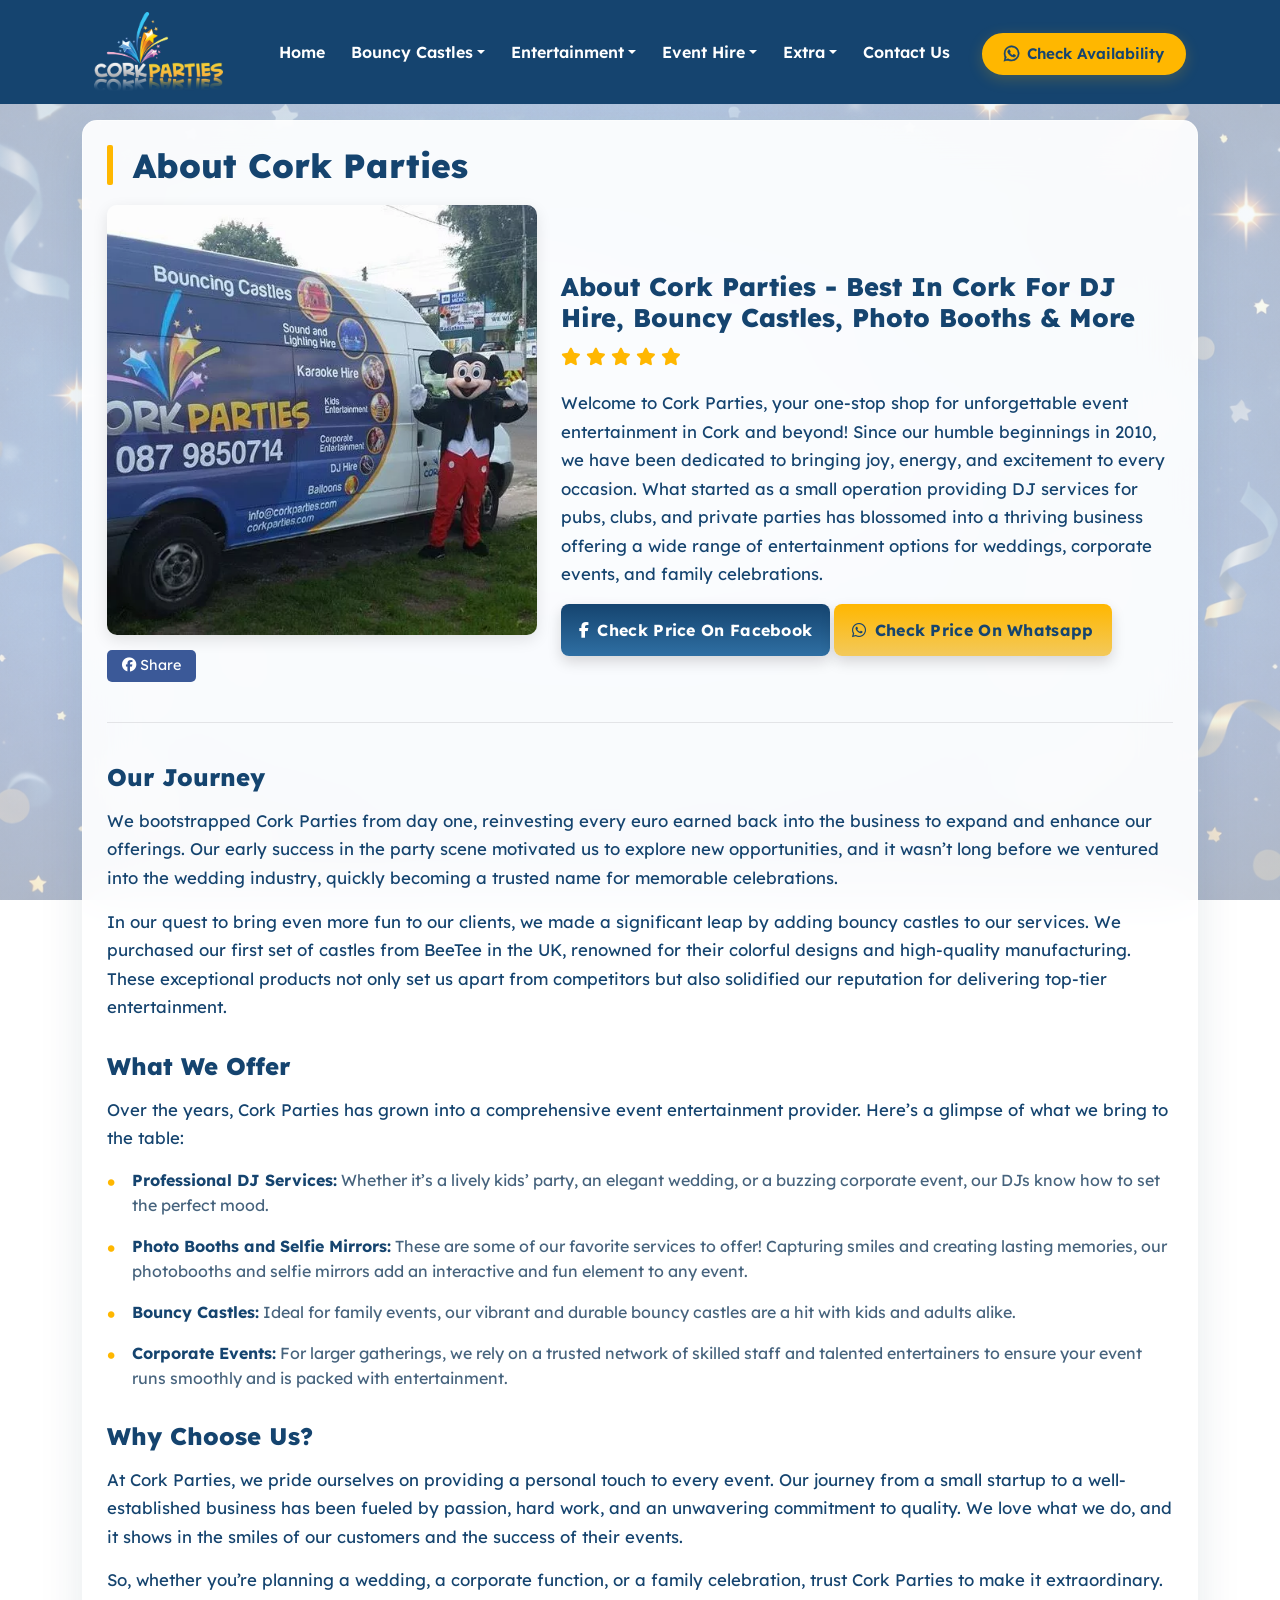
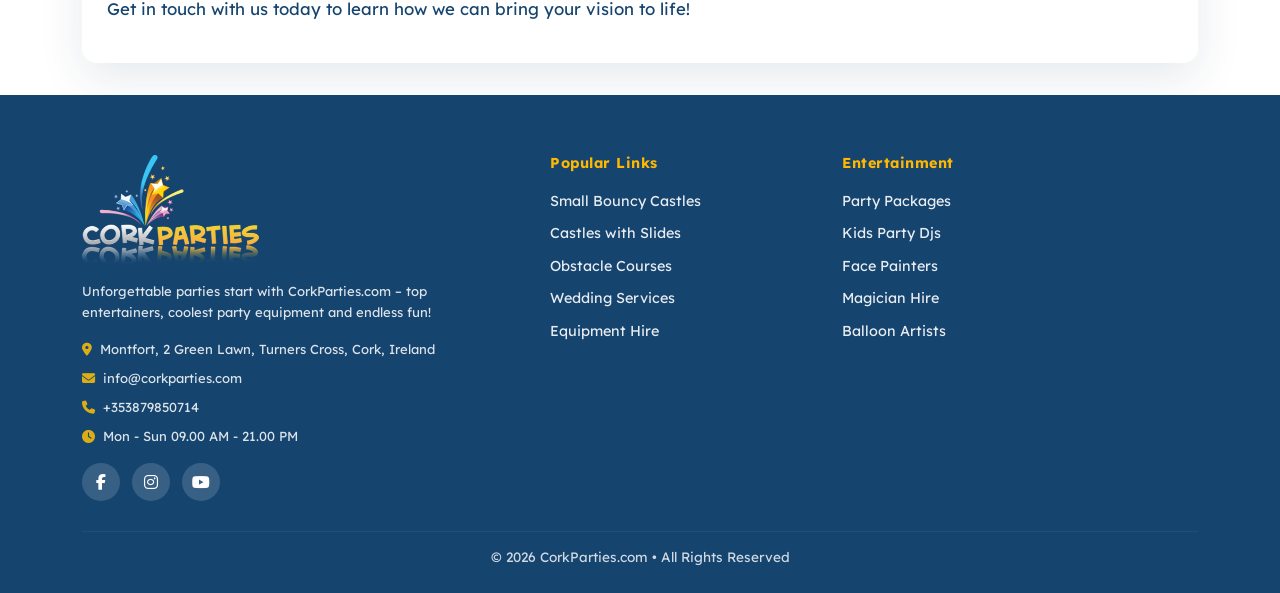
<file: about-us.html>
<!DOCTYPE html>
<html lang="en">
    <head>
    <meta charset="UTF-8">
    <meta name="viewport" content="width=device-width, initial-scale=1.0">
    <title> Birthday Parties Cork – Unforgettable Kids Party Entertainment </title>
    <link href="https://cdn.jsdelivr.net/npm/bootstrap@5.3.0/dist/css/bootstrap.min.css" rel="stylesheet">
    <link href="https://cdnjs.cloudflare.com/ajax/libs/font-awesome/6.4.0/css/all.min.css" rel="stylesheet">
    <link href="https://fonts.googleapis.com/css2?family=Bubblegum+Sans&family=Lexend:wght@300;400;600;800&display=swap" rel="stylesheet">
    <link rel="stylesheet" href="https://cdnjs.cloudflare.com/ajax/libs/OwlCarousel2/2.3.4/assets/owl.carousel.min.css">
    <link rel="stylesheet" href="https://cdnjs.cloudflare.com/ajax/libs/OwlCarousel2/2.3.4/assets/owl.theme.default.min.css">
    <link rel="stylesheet" href="assets/css/style.css">
    </head>
    <body>
    <div id="cursor-dot"></div>
    <div id="cursor-ring"></div>
    <nav class="navbar navbar-expand-lg navbar-custom sticky-top">
        <div class="container px-4">
        <a class="navbar-brand me-4" href="index.html">
            <img src="assets/images/Layer-32.png" alt="Logo">
        </a>
        <button class="navbar-toggler" type="button" data-bs-toggle="collapse" data-bs-target="#navContent">
            <span class="navbar-toggler-icon"></span>
        </button>
        <div class="collapse navbar-collapse" id="navContent">
            <ul class="navbar-nav align-items-stretch mx-auto">
            <li class="nav-item ">
                <a class="nav-link" href="index.html">Home</a>
            </li>
            <li class="nav-item dropdown">
                <a class="nav-link dropdown-toggle" href="bouncy-castle-with-slides.html" data-bs-toggle="dropdown"> Bouncy Castles </a>
                <ul class="dropdown-menu">
                <li>
                    <a class="dropdown-item" href="bouncy-castle-with-slides.html">Small Bouncy Castles</a>
                </li>
                <li>
                    <a class="dropdown-item" href="bouncy-castle-with-slides.html">Castles with Slides</a>
                </li>
                <li>
                    <a class="dropdown-item" href="bouncy-castle-with-slides.html">Obstacle Courses</a>
                </li>
                <li>
                    <a class="dropdown-item" href="bouncy-castle-with-slides.html">Super Slide Hire</a>
                </li>
                <li>
                    <a class="dropdown-item" href="bouncy-castle-with-slides.html">Disco Dome Hire</a>
                </li>
                <li>
                    <a class="dropdown-item" href="bouncy-castle-with-slides.html">Sumo Suits</a>
                </li>
                <li>
                    <a class="dropdown-item" href="bouncy-castle-with-slides.html">Inflatable Nightclub</a>
                </li>
                <li>
                    <a class="dropdown-item" href="bouncy-castle-with-slides.html">Giant Games</a>
                </li>
                </ul>
            </li>
            <li class="nav-item dropdown">
                <a class="nav-link dropdown-toggle" href="#" data-bs-toggle="dropdown"> Entertainment </a>
                <ul class="dropdown-menu">
                <li>
                    <a class="dropdown-item" href="party-packages-cork.html">Kids Party Packages</a>
                </li>
                <li>
                    <a class="dropdown-item" href="party-packages-cork.html">Adult Party Packages</a>
                </li>
                <li>
                    <a class="dropdown-item" href="sumo-suits-hire-cork.html">DJ Hire</a>
                </li>
                <li>
                    <a class="dropdown-item" href="sumo-suits-hire-cork.html">Face Painters</a>
                </li>
                <li>
                    <a class="dropdown-item" href="sumo-suits-hire-cork.html">Balloon Artists</a>
                </li>
                <li>
                    <a class="dropdown-item" href="sumo-suits-hire-cork.html">Magicians</a>
                </li>
                <li>
                    <a class="dropdown-item" href="sumo-suits-hire-cork.html">Mascot Hire</a>
                </li>
                <li>
                    <a class="dropdown-item" href="sumo-suits-hire-cork.html">Santa Hire</a>
                </li>
                <li>
                    <a class="dropdown-item" href="sumo-suits-hire-cork.html">Princess Parties</a>
                </li>
                <li>
                    <a class="dropdown-item" href="sumo-suits-hire-cork.html">Spiderman Parties</a>
                </li>
                <li>
                    <a class="dropdown-item" href="sumo-suits-hire-cork.html">Christmas Parties</a>
                </li>
                <li>
                    <a class="dropdown-item" href="sumo-suits-hire-cork.html">Confirmations</a>
                </li>
                </ul>
            </li>
            <li class="nav-item dropdown">
                <a class="nav-link dropdown-toggle" href="#" data-bs-toggle="dropdown"> Event Hire </a>
                <ul class="dropdown-menu">
                <li class="dropdown-submenu">
                    <a class="dropdown-item dropdown-toggle" href="sumo-suits-hire-cork.html">Disco Lights</a>
                    <ul class="dropdown-menu">
                    <li>
                        <a class="dropdown-item" href="sumo-suits-hire-cork.html">Disco Ball</a>
                    </li>
                    <li>
                        <a class="dropdown-item" href="sumo-suits-hire-cork.html">Gobo Lights</a>
                    </li>
                    <li>
                        <a class="dropdown-item" href="sumo-suits-hire-cork.html">UV Lights</a>
                    </li>
                    <li>
                        <a class="dropdown-item" href="sumo-suits-hire-cork.html">Mood Lighting</a>
                    </li>
                    </ul>
                </li>
                <li class="dropdown-submenu">
                    <a class="dropdown-item dropdown-toggle" href="#">AV Hire</a>
                    <ul class="dropdown-menu">
                    <li>
                        <a class="dropdown-item" href="sumo-suits-hire-cork.html">Portable Speaker</a>
                    </li>
                    <li>
                        <a class="dropdown-item" href="sumo-suits-hire-cork.html">Bluetooth Speakers</a>
                    </li>
                    <li>
                        <a class="dropdown-item" href="sumo-suits-hire-cork.html">Speaker Hire</a>
                    </li>
                    <li>
                        <a class="dropdown-item" href="sumo-suits-hire-cork.html">Projector Hire</a>
                    </li>
                    <li>
                        <a class="dropdown-item" href="sumo-suits-hire-cork.html">Projector Screen</a>
                    </li>
                    <li>
                        <a class="dropdown-item" href="sumo-suits-hire-cork.html">Audio Mixers</a>
                    </li>
                    <li>
                        <a class="dropdown-item" href="sumo-suits-hire-cork.html">Microphones</a>
                    </li>
                    <li>
                        <a class="dropdown-item" href="sumo-suits-hire-cork.html">DJ Controllers</a>
                    </li>
                    </ul>
                </li>
                <li>
                    <a class="dropdown-item" href="sumo-suits-hire-cork.html">Balloon Displays</a>
                </li>
                <li>
                    <a class="dropdown-item" href="sumo-suits-hire-cork.html">Home Photo Booth</a>
                </li>
                <li>
                    <a class="dropdown-item" href="sumo-suits-hire-cork.html">Photo Booth Hire</a>
                </li>
                <li>
                    <a class="dropdown-item" href="sumo-suits-hire-cork.html">Selfie Mirror Hire</a>
                </li>
                <li>
                    <a class="dropdown-item" href="sumo-suits-hire-cork.html">360 Photobooth</a>
                </li>
                <li>
                    <a class="dropdown-item" href="sumo-suits-hire-cork.html">Karaoke Hire</a>
                </li>
                <li>
                    <a class="dropdown-item" href="sumo-suits-hire-cork.html">Marquee Hire Cork</a>
                </li>
                <li>
                    <a class="dropdown-item" href="sumo-suits-hire-cork.html">Chair Hire Cork</a>
                </li>
                <li>
                    <a class="dropdown-item" href="sumo-suits-hire-cork.html">Table Hire</a>
                </li>
                <li>
                    <a class="dropdown-item" href="sumo-suits-hire-cork.html">Bubble Machine</a>
                </li>
                <li>
                    <a class="dropdown-item" href="sumo-suits-hire-cork.html">Smoke Machine</a>
                </li>
                <li>
                    <a class="dropdown-item" href="sumo-suits-hire-cork.html">Snow Machine</a>
                </li>
                <li>
                    <a class="dropdown-item" href="sumo-suits-hire-cork.html">Confetti Cannons</a>
                </li>
                </ul>
            </li>
            <li class="nav-item dropdown">
                <a class="nav-link dropdown-toggle" href="#" data-bs-toggle="dropdown"> Extra </a>
                <ul class="dropdown-menu">
                <li>
                    <a class="dropdown-item " href="about-us.html">About Us</a>
                </li>
                <li>
                    <a class="dropdown-item" href="faqs.html">FAQ’s</a>
                </li>
                <li>
                    <a class="dropdown-item" href="#">Google Reviews</a>
                </li>
                <li>
                    <a class="dropdown-item" href="#">Blog</a>
                </li>
                </ul>
            </li>
            <li class="nav-item">
                <a class="nav-link" href="contact-us.html">Contact Us</a>
            </li>
            </ul>
            <div class="header-contact d-none d-lg-flex flex-column text-end">
                  <a href="https://wa.me/353879850714" target="_blank" class="btn header-call-btn mt-1">
                     <i class="fa-brands fa-whatsapp me-2"></i> Check Availability  </a>
               </div>
        </div>
        </div>
    </nav>
    <div class="container">
        <main class="content-shell about-page">
        <section class="title-banner">
            <h1>About Cork Parties</h1>
        </section>
        <section class="intro-section">
            <div class="row g-4 align-items-center">
            <div class="col-lg-5">
                <img src="assets/images/van-e1723617078599.webp" alt="Cork Parties Van and Mascot">
                <div class="social-share">
                <a href="#">
                    <i class="fa-brands fa-facebook"></i> Share </a>
                </div>
            </div>
            <div class="col-lg-7">
                <h2>About Cork Parties - Best in Cork for DJ Hire, Bouncy Castles, Photo Booths & More</h2>
                <div class="stars">
                <i class="fa-solid fa-star"></i>
                <i class="fa-solid fa-star"></i>
                <i class="fa-solid fa-star"></i>
                <i class="fa-solid fa-star"></i>
                <i class="fa-solid fa-star"></i>
                </div>
                <p>Welcome to Cork Parties, your one-stop shop for unforgettable event entertainment in Cork and beyond! Since our humble beginnings in 2010, we have been dedicated to bringing joy, energy, and excitement to every occasion. What started as a small operation providing DJ services for pubs, clubs, and private parties has blossomed into a thriving business offering a wide range of entertainment options for weddings, corporate events, and family celebrations.</p>
             <div class="cta-btns">
    <a href="https://www.facebook.com/KidsPartiesCork" target="_blank" class="btn-fb">
        <i class="fa-brands fa-facebook-f"></i> Check Price On Facebook
    </a>

    <a href="https://wa.me/353879850714" target="_blank" class="btn-wa">
        <i class="fa-brands fa-whatsapp"></i> Check Price On Whatsapp
    </a>
</div>
            </div>
            </div>
        </section>
        <hr>
        <section>
            <h3>Our Journey</h3>
            <p>We bootstrapped Cork Parties from day one, reinvesting every euro earned back into the business to expand and enhance our offerings. Our early success in the party scene motivated us to explore new opportunities, and it wasn’t long before we ventured into the wedding industry, quickly becoming a trusted name for memorable celebrations.</p>
            <p>In our quest to bring even more fun to our clients, we made a significant leap by adding bouncy castles to our services. We purchased our first set of castles from BeeTee in the UK, renowned for their colorful designs and high-quality manufacturing. These exceptional products not only set us apart from competitors but also solidified our reputation for delivering top-tier entertainment.</p>
        </section>
        <section>
            <h3>What We Offer</h3>
            <p>Over the years, Cork Parties has grown into a comprehensive event entertainment provider. Here’s a glimpse of what we bring to the table:</p>
            <ul>
            <li>
                <strong>Professional DJ Services:</strong> Whether it’s a lively kids’ party, an elegant wedding, or a buzzing corporate event, our DJs know how to set the perfect mood.
            </li>
            <li>
                <strong>Photo Booths and Selfie Mirrors:</strong> These are some of our favorite services to offer! Capturing smiles and creating lasting memories, our photobooths and selfie mirrors add an interactive and fun element to any event.
            </li>
            <li>
                <strong>Bouncy Castles:</strong> Ideal for family events, our vibrant and durable bouncy castles are a hit with kids and adults alike.
            </li>
            <li>
                <strong>Corporate Events:</strong> For larger gatherings, we rely on a trusted network of skilled staff and talented entertainers to ensure your event runs smoothly and is packed with entertainment.
            </li>
            </ul>
        </section>
        <section>
            <h3>Why Choose Us?</h3>
            <p>At Cork Parties, we pride ourselves on providing a personal touch to every event. Our journey from a small startup to a well-established business has been fueled by passion, hard work, and an unwavering commitment to quality. We love what we do, and it shows in the smiles of our customers and the success of their events.</p>
            <p>So, whether you’re planning a wedding, a corporate function, or a family celebration, trust Cork Parties to make it extraordinary. Get in touch with us today to learn how we can bring your vision to life!</p>
        </section>
        </main>
    </div>
    <footer class="fresh-glass-footer">
        <div class="container">
        <div class="row gy-4">
            <div class="col-md-4 text-center text-md-start">
            <img src="assets/images/Layer-32.png" alt="CorkParties Logo" class="footer-logo mb-3">
            <p class="footer-desc text-white mb-3 small-text"> Unforgettable parties start with CorkParties.com – top entertainers, coolest party equipment and endless fun! </p>
            <ul class="footer-links contact-info-list mb-0 small-text">
                <li>
                <i class="fa-solid fa-location-dot me-2 text-warning"></i> Montfort, 2 Green Lawn, Turners Cross, Cork, Ireland
                </li>
                <li>
                <i class="fa-solid fa-envelope me-2 text-warning"></i> info@corkparties.com
                </li>
                <li>
                <i class="fa-solid fa-phone me-2 text-warning"></i> +353879850714
                </li>
                <li>
                <i class="fa-solid fa-clock me-2 text-warning"></i> Mon - Sun 09.00 AM - 21.00 PM
                </li>
            </ul>
            <div class="footer-social-row mt-3">
                <a href="#" class="social-circle">
                <i class="fab fa-facebook-f"></i>
                </a>
                <a href="#" class="social-circle">
                <i class="fab fa-instagram"></i>
                </a>
                <a href="#" class="social-circle">
                <i class="fab fa-youtube"></i>
                </a>
            </div>
            </div>
            <div class="col-md-4 d-flex justify-content-md-center  justify-content-center">
            <div class="footer-link-group">
                <h6 class="footer-heading">Popular Links</h6>
                <ul class="footer-links ">
                <li>
                    <a href="bouncy-castle-with-slides.html">Small Bouncy Castles</a>
                </li>
                <li>
                    <a href="bouncy-castle-with-slides.html">Castles with Slides</a>
                </li>
                <li>
                    <a href="bouncy-castle-with-slides.html">Obstacle Courses</a>
                </li>
                <li>
                    <a href="bouncy-castle-with-slides.html">Wedding Services</a>
                </li>
                <li>
                    <a href="bouncy-castle-with-slides.html">Equipment Hire</a>
                </li>
                </ul>
            </div>
            </div>
            <div class="col-md-4 d-flex justify-content-md-start justify-content-center">
            <div class="footer-link-group">
                <h6 class="footer-heading">Entertainment</h6>
                <ul class="footer-links  mb-4">
                <li>
                    <a href="party-packages-cork.html">Party Packages</a>
                </li>
                <li>
                    <a href="sumo-suits-hire-cork.html">Kids Party Djs</a>
                </li>
                <li>
                    <a href="sumo-suits-hire-cork.html">Face Painters</a>
                </li>
                <li>
                    <a href="sumo-suits-hire-cork.html">Magician Hire</a>
                </li>
                <li>
                    <a href="sumo-suits-hire-cork.html">Balloon Artists</a>
                </li>
                </ul>
            </div>
            </div>
        </div>
        <hr class="footer-divider">
        <div class="text-center footer-bottom"> © 2026 CorkParties.com • All Rights Reserved </div>
        </div>
    </footer>
    <script src="https://code.jquery.com/jquery-3.6.0.min.js"></script>
    <script src="https://cdnjs.cloudflare.com/ajax/libs/OwlCarousel2/2.3.4/owl.carousel.min.js"></script>
    <script src="assets/js/script.js"></script>
    <script src="https://cdn.jsdelivr.net/npm/bootstrap@5.3.0/dist/js/bootstrap.bundle.min.js"></script>
    </body>
</html>
</file>
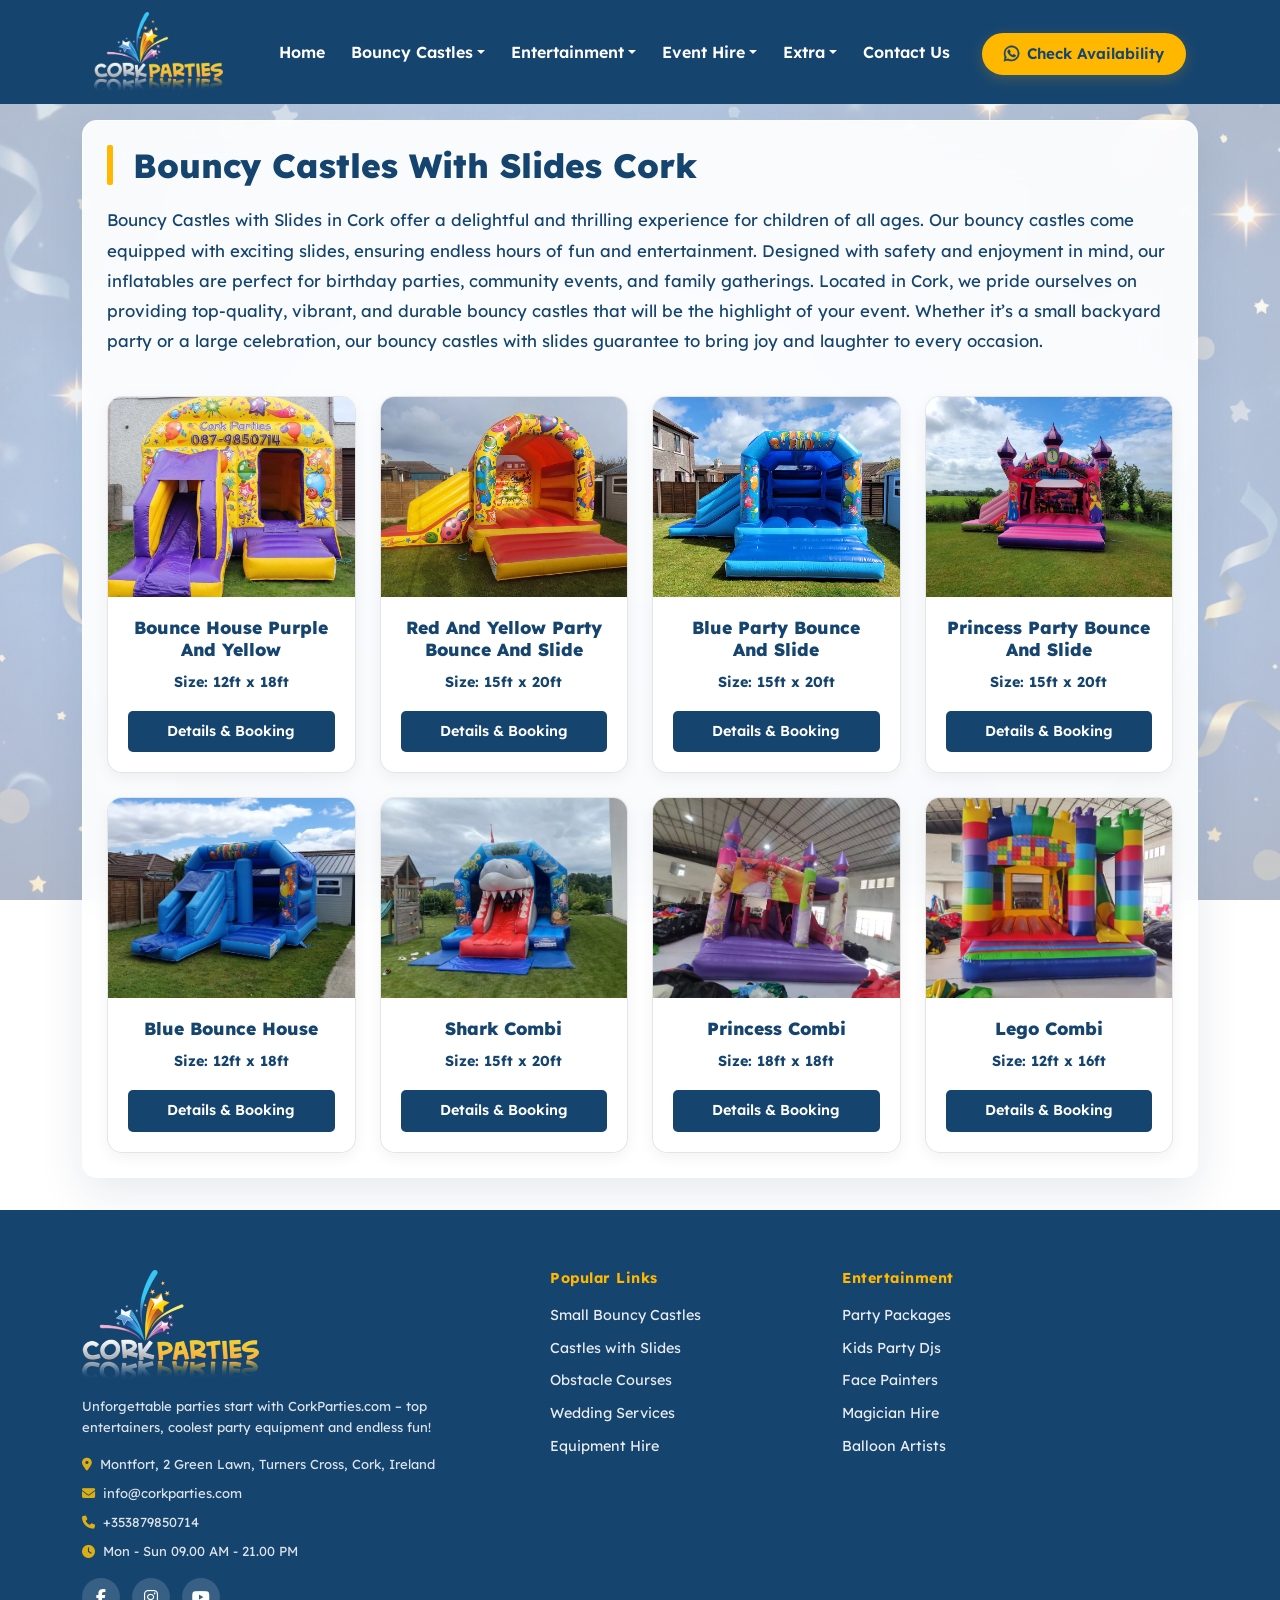
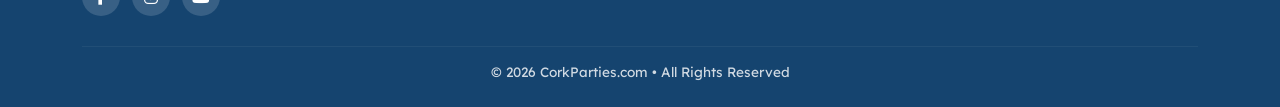
<file: bouncy-castle-with-slides.html>
<!DOCTYPE html>
<html lang="en">
    <head>
        <meta charset="UTF-8">
        <meta name="viewport" content="width=device-width, initial-scale=1.0">
        <title> Birthday Parties Cork – Unforgettable Kids Party Entertainment </title>
        <link href="https://cdn.jsdelivr.net/npm/bootstrap@5.3.0/dist/css/bootstrap.min.css" rel="stylesheet">
        <link href="https://cdnjs.cloudflare.com/ajax/libs/font-awesome/6.4.0/css/all.min.css" rel="stylesheet">
        <link href="https://fonts.googleapis.com/css2?family=Bubblegum+Sans&family=Lexend:wght@300;400;600;800&display=swap" rel="stylesheet">
        <link rel="stylesheet" href="https://cdnjs.cloudflare.com/ajax/libs/OwlCarousel2/2.3.4/assets/owl.carousel.min.css">
        <link rel="stylesheet" href="https://cdnjs.cloudflare.com/ajax/libs/OwlCarousel2/2.3.4/assets/owl.theme.default.min.css">
        <link rel="stylesheet" href="assets/css/style.css">
    </head>
    <body>
        <div id="cursor-dot"></div>
        <div id="cursor-ring"></div>
        <nav class="navbar navbar-expand-lg navbar-custom sticky-top">
            <div class="container px-4">
            <a class="navbar-brand me-4" href="index.html">
                <img src="assets/images/Layer-32.png" alt="Logo">
            </a>
            <button class="navbar-toggler" type="button" data-bs-toggle="collapse" data-bs-target="#navContent">
                <span class="navbar-toggler-icon"></span>
            </button>
            <div class="collapse navbar-collapse" id="navContent">
                <ul class="navbar-nav align-items-stretch mx-auto">
                    <li class="nav-item ">
                        <a class="nav-link" href="index.html">Home</a>
                    </li>
                    <li class="nav-item dropdown">
                        <a class="nav-link dropdown-toggle" href="bouncy-castle-with-slides.html" data-bs-toggle="dropdown"> Bouncy Castles </a>
                        <ul class="dropdown-menu">
                        <li>
                            <a class="dropdown-item" href="bouncy-castle-with-slides.html">Small Bouncy Castles</a>
                        </li>
                        <li>
                            <a class="dropdown-item" href="bouncy-castle-with-slides.html">Castles with Slides</a>
                        </li>
                        <li>
                            <a class="dropdown-item" href="bouncy-castle-with-slides.html">Obstacle Courses</a>
                        </li>
                        <li>
                            <a class="dropdown-item" href="bouncy-castle-with-slides.html">Super Slide Hire</a>
                        </li>
                        <li>
                            <a class="dropdown-item" href="bouncy-castle-with-slides.html">Disco Dome Hire</a>
                        </li>
                        <li>
                            <a class="dropdown-item" href="bouncy-castle-with-slides.html">Sumo Suits</a>
                        </li>
                        <li>
                            <a class="dropdown-item" href="bouncy-castle-with-slides.html">Inflatable Nightclub</a>
                        </li>
                        <li>
                            <a class="dropdown-item" href="bouncy-castle-with-slides.html">Giant Games</a>
                        </li>
                        </ul>
                    </li>
                    <li class="nav-item dropdown">
                        <a class="nav-link dropdown-toggle" href="#" data-bs-toggle="dropdown"> Entertainment </a>
                        <ul class="dropdown-menu">
                        <li>
                            <a class="dropdown-item" href="party-packages-cork.html">Kids Party Packages</a>
                        </li>
                        <li>
                            <a class="dropdown-item" href="party-packages-cork.html">Adult Party Packages</a>
                        </li>
                        <li>
                            <a class="dropdown-item" href="sumo-suits-hire-cork.html">DJ Hire</a>
                        </li>
                        <li>
                            <a class="dropdown-item" href="sumo-suits-hire-cork.html">Face Painters</a>
                        </li>
                        <li>
                            <a class="dropdown-item" href="sumo-suits-hire-cork.html">Balloon Artists</a>
                        </li>
                        <li>
                            <a class="dropdown-item" href="sumo-suits-hire-cork.html">Magicians</a>
                        </li>
                        <li>
                            <a class="dropdown-item" href="sumo-suits-hire-cork.html">Mascot Hire</a>
                        </li>
                        <li>
                            <a class="dropdown-item" href="sumo-suits-hire-cork.html">Santa Hire</a>
                        </li>
                        <li>
                            <a class="dropdown-item" href="sumo-suits-hire-cork.html">Princess Parties</a>
                        </li>
                        <li>
                            <a class="dropdown-item" href="sumo-suits-hire-cork.html">Spiderman Parties</a>
                        </li>
                        <li>
                            <a class="dropdown-item" href="sumo-suits-hire-cork.html">Christmas Parties</a>
                        </li>
                        <li>
                            <a class="dropdown-item" href="sumo-suits-hire-cork.html">Confirmations</a>
                        </li>
                        </ul>
                    </li>
                    <li class="nav-item dropdown">
                        <a class="nav-link dropdown-toggle" href="#" data-bs-toggle="dropdown"> Event Hire </a>
                        <ul class="dropdown-menu">
                        <li class="dropdown-submenu">
                            <a class="dropdown-item dropdown-toggle" href="sumo-suits-hire-cork.html">Disco Lights</a>
                            <ul class="dropdown-menu">
                                <li>
                                    <a class="dropdown-item" href="sumo-suits-hire-cork.html">Disco Ball</a>
                                </li>
                                <li>
                                    <a class="dropdown-item" href="sumo-suits-hire-cork.html">Gobo Lights</a>
                                </li>
                                <li>
                                    <a class="dropdown-item" href="sumo-suits-hire-cork.html">UV Lights</a>
                                </li>
                                <li>
                                    <a class="dropdown-item" href="sumo-suits-hire-cork.html">Mood Lighting</a>
                                </li>
                            </ul>
                        </li>
                        <li class="dropdown-submenu">
                            <a class="dropdown-item dropdown-toggle" href="#">AV Hire</a>
                            <ul class="dropdown-menu">
                                <li>
                                    <a class="dropdown-item" href="sumo-suits-hire-cork.html">Portable Speaker</a>
                                </li>
                                <li>
                                    <a class="dropdown-item" href="sumo-suits-hire-cork.html">Bluetooth Speakers</a>
                                </li>
                                <li>
                                    <a class="dropdown-item" href="sumo-suits-hire-cork.html">Speaker Hire</a>
                                </li>
                                <li>
                                    <a class="dropdown-item" href="sumo-suits-hire-cork.html">Projector Hire</a>
                                </li>
                                <li>
                                    <a class="dropdown-item" href="sumo-suits-hire-cork.html">Projector Screen</a>
                                </li>
                                <li>
                                    <a class="dropdown-item" href="sumo-suits-hire-cork.html">Audio Mixers</a>
                                </li>
                                <li>
                                    <a class="dropdown-item" href="sumo-suits-hire-cork.html">Microphones</a>
                                </li>
                                <li>
                                    <a class="dropdown-item" href="sumo-suits-hire-cork.html">DJ Controllers</a>
                                </li>
                            </ul>
                        </li>
                        <li>
                            <a class="dropdown-item" href="sumo-suits-hire-cork.html">Balloon Displays</a>
                        </li>
                        <li>
                            <a class="dropdown-item" href="sumo-suits-hire-cork.html">Home Photo Booth</a>
                        </li>
                        <li>
                            <a class="dropdown-item" href="sumo-suits-hire-cork.html">Photo Booth Hire</a>
                        </li>
                        <li>
                            <a class="dropdown-item" href="sumo-suits-hire-cork.html">Selfie Mirror Hire</a>
                        </li>
                        <li>
                            <a class="dropdown-item" href="sumo-suits-hire-cork.html">360 Photobooth</a>
                        </li>
                        <li>
                            <a class="dropdown-item" href="sumo-suits-hire-cork.html">Karaoke Hire</a>
                        </li>
                        <li>
                            <a class="dropdown-item" href="sumo-suits-hire-cork.html">Marquee Hire Cork</a>
                        </li>
                        <li>
                            <a class="dropdown-item" href="sumo-suits-hire-cork.html">Chair Hire Cork</a>
                        </li>
                        <li>
                            <a class="dropdown-item" href="sumo-suits-hire-cork.html">Table Hire</a>
                        </li>
                        <li>
                            <a class="dropdown-item" href="sumo-suits-hire-cork.html">Bubble Machine</a>
                        </li>
                        <li>
                            <a class="dropdown-item" href="sumo-suits-hire-cork.html">Smoke Machine</a>
                        </li>
                        <li>
                            <a class="dropdown-item" href="sumo-suits-hire-cork.html">Snow Machine</a>
                        </li>
                        <li>
                            <a class="dropdown-item" href="sumo-suits-hire-cork.html">Confetti Cannons</a>
                        </li>
                        </ul>
                    </li>
                    <li class="nav-item dropdown">
                        <a class="nav-link dropdown-toggle" href="#" data-bs-toggle="dropdown"> Extra </a>
                        <ul class="dropdown-menu">
                        <li>
                            <a class="dropdown-item" href="about-us.html">About Us</a>
                        </li>
                        <li>
                            <a class="dropdown-item" href="faqs.html">FAQ’s</a>
                        </li>
                        <li>
                            <a class="dropdown-item" href="#">Google Reviews</a>
                        </li>
                        <li>
                            <a class="dropdown-item" href="#">Blog</a>
                        </li>
                        </ul>
                    </li>
                    <li class="nav-item">
                        <a class="nav-link" href="contact-us.html">Contact Us</a>
                    </li>
                </ul>
               <div class="header-contact d-none d-lg-flex flex-column text-end">
                  <a href="https://wa.me/353879850714" target="_blank" class="btn header-call-btn mt-1">
                     <i class="fa-brands fa-whatsapp me-2"></i> Check Availability  </a>
               </div>
            </div>
            </div>
        </nav>
        <div class="container">
            <main class="content-shell category-page">
            <section class="title-banner">
                <h1>Bouncy Castles with Slides Cork</h1>
            </section>
            <section class="intro-text">
                <p> Bouncy Castles with Slides in Cork offer a delightful and thrilling experience for children of all ages. Our bouncy castles come equipped with exciting slides, ensuring endless hours of fun and entertainment. Designed with safety and enjoyment in mind, our inflatables are perfect for birthday parties, community events, and family gatherings. Located in Cork, we pride ourselves on providing top-quality, vibrant, and durable bouncy castles that will be the highlight of your event. Whether it’s a small backyard party or a large celebration, our bouncy castles with slides guarantee to bring joy and laughter to every occasion. </p>
            </section>
            <section class="product-grid">
                <div class="row g-4">
                    <div class="col-md-6 col-lg-3">
                        <div class="product-card">
                        <img src="assets/images/purple-yellow-bounce-house-cork-parties.jpg" alt="Bounce House Purple and Yellow">
                        <div>
                            <h2>Bounce House Purple and Yellow</h2>
                            <p>Size: 12ft x 18ft</p>
                            <a href="#">Details & Booking</a>
                        </div>
                        </div>
                    </div>
                    <div class="col-md-6 col-lg-3">
                        <div class="product-card">
                        <img src="assets/images/Party-Bounce-and-Slide.webp" alt="Red and Yellow Party Bounce and Slide">
                        <div>
                            <h2>Red and Yellow Party Bounce and Slide</h2>
                            <p>Size: 15ft x 20ft</p>
                            <a href="#">Details & Booking</a>
                        </div>
                        </div>
                    </div>
                    <div class="col-md-6 col-lg-3">
                        <div class="product-card">
                        <img src="assets/images/Party-Bounce-and-Slide-Theme.webp" alt="Blue Party Bounce and Slide">
                        <div>
                            <h2>Blue Party Bounce and Slide</h2>
                            <p>Size: 15ft x 20ft</p>
                            <a href="#">Details & Booking</a>
                        </div>
                        </div>
                    </div>
                    <div class="col-md-6 col-lg-3">
                        <div class="product-card">
                        <img src="assets/images/20210611_103243-1-2048x1536.webp" alt="Princess Party Bounce and Slide">
                        <div>
                            <h2>Princess Party Bounce and Slide</h2>
                            <p>Size: 15ft x 20ft</p>
                            <a href="#">Details & Booking</a>
                        </div>
                        </div>
                    </div>
                    <div class="col-md-6 col-lg-3">
                        <div class="product-card">
                        <img src="assets/images/WhatsApp-Image-2020-07-29-at-09.31.50-3.webp" alt="Blue Bounce House">
                        <div>
                            <h2>Blue Bounce House</h2>
                            <p>Size: 12ft x 18ft</p>
                            <a href="#">Details & Booking</a>
                        </div>
                        </div>
                    </div>
                    <div class="col-md-6 col-lg-3">
                        <div class="product-card">
                        <img src="assets/images/Shark-Combi.webp" alt="Shark Combi">
                        <div>
                            <h2>Shark Combi</h2>
                            <p>Size: 15ft x 20ft</p>
                            <a href="#">Details & Booking</a>
                        </div>
                        </div>
                    </div>
                    <div class="col-md-6 col-lg-3">
                        <div class="product-card">
                        <img src="assets/images/WhatsApp-Image-2024-06-30-at-10.32.17_9f3c819c.webp" alt="Princess Combi">
                        <div>
                            <h2>Princess Combi</h2>
                            <p>Size: 18ft x 18ft</p>
                            <a href="#">Details & Booking</a>
                        </div>
                        </div>
                    </div>
                    <div class="col-md-6 col-lg-3">
                        <div class="product-card">
                        <img src="assets/images/WhatsApp-Image-2024-07-01-at-01.58.03_7ea545a9.webp" alt="Lego Combi">
                        <div>
                            <h2>Lego Combi</h2>
                            <p>Size: 12ft x 16ft</p>
                            <a href="#">Details & Booking</a>
                        </div>
                        </div>
                    </div>
                </div>
            </section>
            </main>
        </div>
        <footer class="fresh-glass-footer">
            <div class="container">
            <div class="row gy-4">
                <div class="col-md-4 text-center text-md-start">
                    <img src="assets/images/Layer-32.png" alt="CorkParties Logo" class="footer-logo mb-3">
                    <p class="footer-desc text-white mb-3 small-text"> Unforgettable parties start with CorkParties.com – top entertainers, coolest party equipment and endless fun! </p>
                    <ul class="footer-links contact-info-list mb-0 small-text">
                        <li>
                        <i class="fa-solid fa-location-dot me-2 text-warning"></i> Montfort, 2 Green Lawn, Turners Cross, Cork, Ireland
                        </li>
                        <li>
                        <i class="fa-solid fa-envelope me-2 text-warning"></i> info@corkparties.com
                        </li>
                        <li>
                        <i class="fa-solid fa-phone me-2 text-warning"></i> +353879850714
                        </li>
                        <li>
                        <i class="fa-solid fa-clock me-2 text-warning"></i> Mon - Sun 09.00 AM - 21.00 PM
                        </li>
                    </ul>
                    <div class="footer-social-row mt-3">
                        <a href="#" class="social-circle">
                        <i class="fab fa-facebook-f"></i>
                        </a>
                        <a href="#" class="social-circle">
                        <i class="fab fa-instagram"></i>
                        </a>
                        <a href="#" class="social-circle">
                        <i class="fab fa-youtube"></i>
                        </a>
                    </div>
                </div>
                <div class="col-md-4 d-flex justify-content-md-center  justify-content-center">
                    <div class="footer-link-group">
                        <h6 class="footer-heading">Popular Links</h6>
                        <ul class="footer-links ">
                        <li>
                            <a href="bouncy-castle-with-slides.html">Small Bouncy Castles</a>
                        </li>
                        <li>
                            <a href="bouncy-castle-with-slides.html">Castles with Slides</a>
                        </li>
                        <li>
                            <a href="bouncy-castle-with-slides.html">Obstacle Courses</a>
                        </li>
                        <li>
                            <a href="bouncy-castle-with-slides.html">Wedding Services</a>
                        </li>
                        <li>
                            <a href="bouncy-castle-with-slides.html">Equipment Hire</a>
                        </li>
                        </ul>
                    </div>
                </div>
                <div class="col-md-4 d-flex justify-content-md-start justify-content-center">
                    <div class="footer-link-group">
                        <h6 class="footer-heading">Entertainment</h6>
                        <ul class="footer-links  mb-4">
                        <li>
                            <a href="party-packages-cork.html">Party Packages</a>
                        </li>
                        <li>
                            <a href="sumo-suits-hire-cork.html">Kids Party Djs</a>
                        </li>
                        <li>
                            <a href="sumo-suits-hire-cork.html">Face Painters</a>
                        </li>
                        <li>
                            <a href="sumo-suits-hire-cork.html">Magician Hire</a>
                        </li>
                        <li>
                            <a href="sumo-suits-hire-cork.html">Balloon Artists</a>
                        </li>
                        </ul>
                    </div>
                </div>
            </div>
            <hr class="footer-divider">
            <div class="text-center footer-bottom"> © 2026 CorkParties.com • All Rights Reserved </div>
            </div>
        </footer>
        <script src="https://code.jquery.com/jquery-3.6.0.min.js"></script>
        <script src="https://cdnjs.cloudflare.com/ajax/libs/OwlCarousel2/2.3.4/owl.carousel.min.js"></script>
        <script src="assets/js/script.js"></script>
        <script src="https://cdn.jsdelivr.net/npm/bootstrap@5.3.0/dist/js/bootstrap.bundle.min.js"></script>
    </body>
</html>
</file>
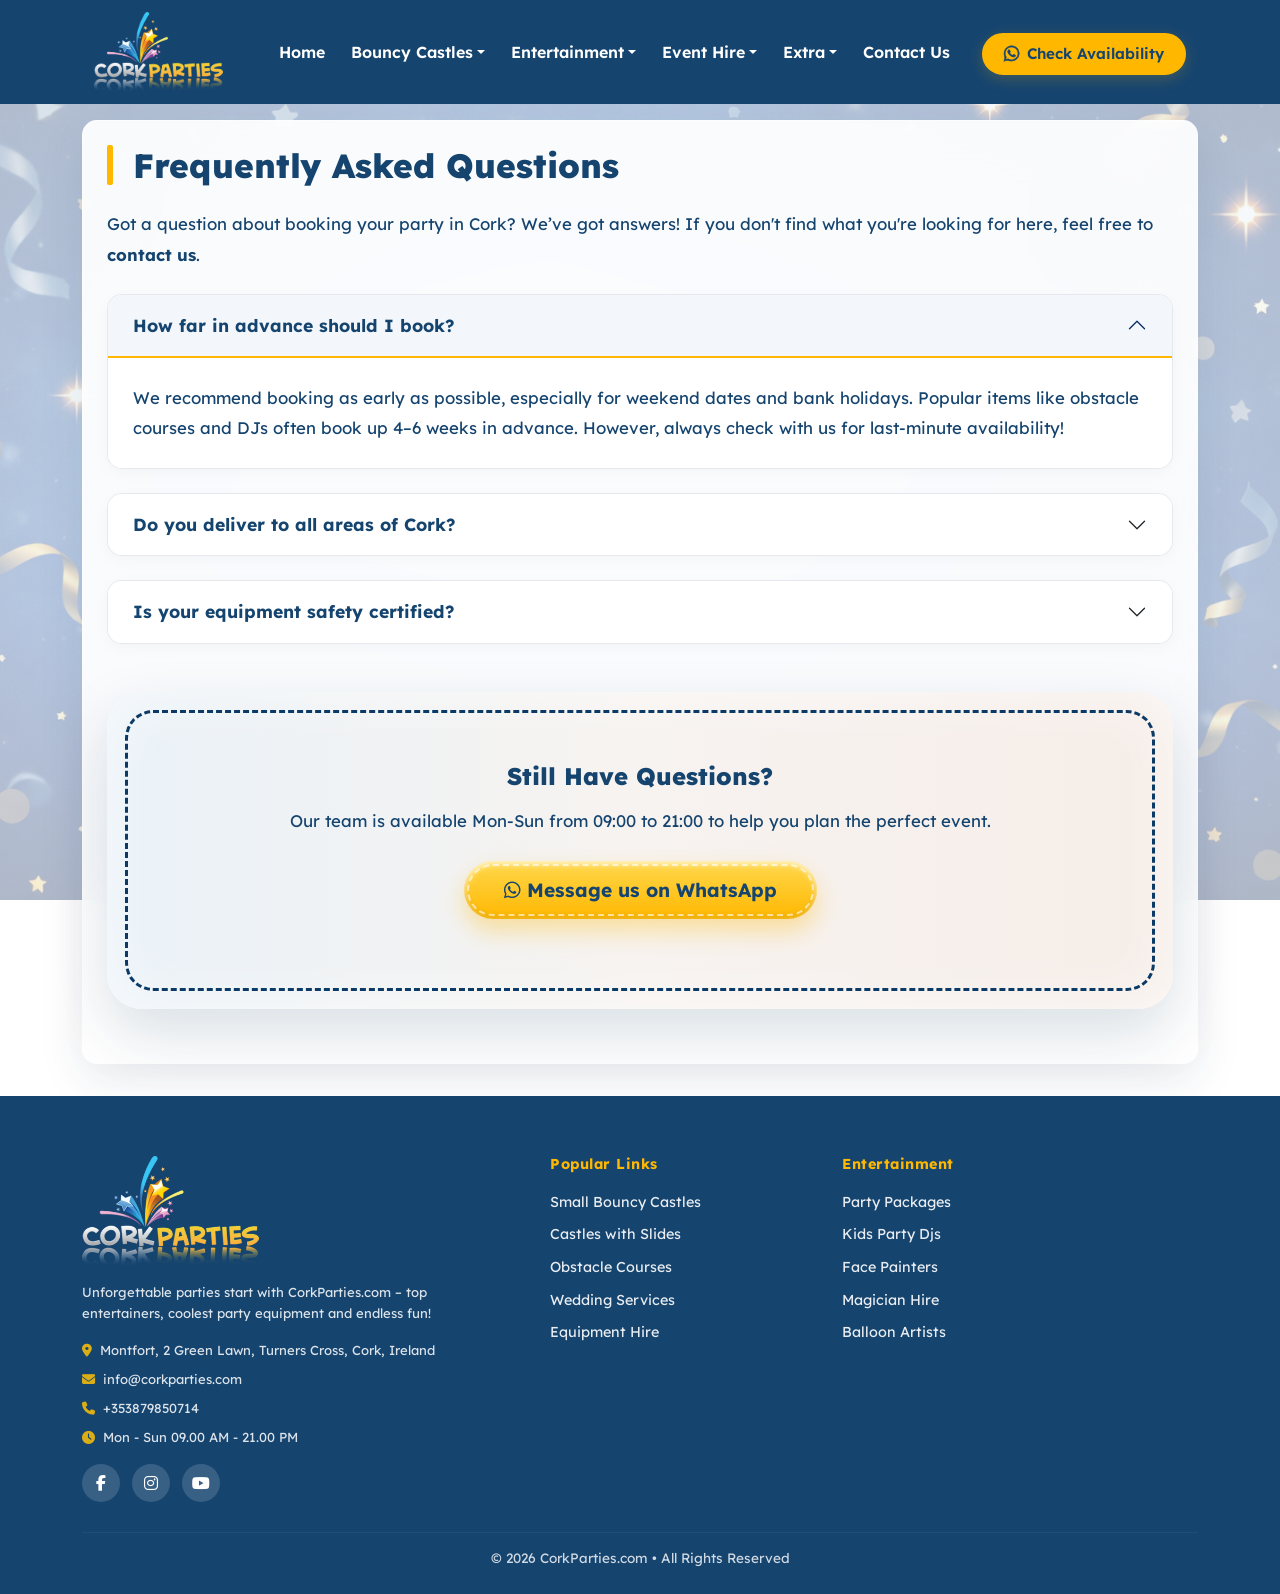
<file: faqs.html>
<!DOCTYPE html>
<html lang="en">
   <head>
      <meta charset="UTF-8">
      <meta name="viewport" content="width=device-width, initial-scale=1.0">
      <title> Birthday Parties Cork – Unforgettable Kids Party Entertainment </title>
      <link href="https://cdn.jsdelivr.net/npm/bootstrap@5.3.0/dist/css/bootstrap.min.css" rel="stylesheet">
      <link href="https://cdnjs.cloudflare.com/ajax/libs/font-awesome/6.4.0/css/all.min.css" rel="stylesheet">
      <link href="https://fonts.googleapis.com/css2?family=Bubblegum+Sans&family=Lexend:wght@300;400;600;800&display=swap" rel="stylesheet">
      <link rel="stylesheet" href="https://cdnjs.cloudflare.com/ajax/libs/OwlCarousel2/2.3.4/assets/owl.carousel.min.css">
      <link rel="stylesheet" href="https://cdnjs.cloudflare.com/ajax/libs/OwlCarousel2/2.3.4/assets/owl.theme.default.min.css">
      <link rel="stylesheet" href="assets/css/style.css">
   </head>
   <body>
      <div id="cursor-dot"></div>
      <div id="cursor-ring"></div>
      <nav class="navbar navbar-expand-lg navbar-custom sticky-top">
         <div class="container px-4">
            <a class="navbar-brand me-4" href="index.html">
               <img src="assets/images/Layer-32.png" alt="Logo">
            </a>
            <button class="navbar-toggler" type="button" data-bs-toggle="collapse" data-bs-target="#navContent">
               <span class="navbar-toggler-icon"></span>
            </button>
            <div class="collapse navbar-collapse" id="navContent">
               <ul class="navbar-nav align-items-stretch mx-auto">
                  <li class="nav-item ">
                     <a class="nav-link" href="index.html">Home</a>
                  </li>
                  <li class="nav-item dropdown">
                     <a class="nav-link dropdown-toggle" href="bouncy-castle-with-slides.html" data-bs-toggle="dropdown"> Bouncy Castles </a>
                     <ul class="dropdown-menu">
                        <li>
                           <a class="dropdown-item" href="bouncy-castle-with-slides.html">Small Bouncy Castles</a>
                        </li>
                        <li>
                           <a class="dropdown-item" href="bouncy-castle-with-slides.html">Castles with Slides</a>
                        </li>
                        <li>
                           <a class="dropdown-item" href="bouncy-castle-with-slides.html">Obstacle Courses</a>
                        </li>
                        <li>
                           <a class="dropdown-item" href="bouncy-castle-with-slides.html">Super Slide Hire</a>
                        </li>
                        <li>
                           <a class="dropdown-item" href="bouncy-castle-with-slides.html">Disco Dome Hire</a>
                        </li>
                        <li>
                           <a class="dropdown-item" href="bouncy-castle-with-slides.html">Sumo Suits</a>
                        </li>
                        <li>
                           <a class="dropdown-item" href="bouncy-castle-with-slides.html">Inflatable Nightclub</a>
                        </li>
                        <li>
                           <a class="dropdown-item" href="bouncy-castle-with-slides.html">Giant Games</a>
                        </li>
                     </ul>
                  </li>
                  <li class="nav-item dropdown">
                     <a class="nav-link dropdown-toggle" href="#" data-bs-toggle="dropdown"> Entertainment </a>
                     <ul class="dropdown-menu">
                        <li>
                           <a class="dropdown-item" href="party-packages-cork.html">Kids Party Packages</a>
                        </li>
                        <li>
                           <a class="dropdown-item" href="party-packages-cork.html">Adult Party Packages</a>
                        </li>
                        <li>
                           <a class="dropdown-item" href="sumo-suits-hire-cork.html">DJ Hire</a>
                        </li>
                        <li>
                           <a class="dropdown-item" href="sumo-suits-hire-cork.html">Face Painters</a>
                        </li>
                        <li>
                           <a class="dropdown-item" href="sumo-suits-hire-cork.html">Balloon Artists</a>
                        </li>
                        <li>
                           <a class="dropdown-item" href="sumo-suits-hire-cork.html">Magicians</a>
                        </li>
                        <li>
                           <a class="dropdown-item" href="sumo-suits-hire-cork.html">Mascot Hire</a>
                        </li>
                        <li>
                           <a class="dropdown-item" href="sumo-suits-hire-cork.html">Santa Hire</a>
                        </li>
                        <li>
                           <a class="dropdown-item" href="sumo-suits-hire-cork.html">Princess Parties</a>
                        </li>
                        <li>
                           <a class="dropdown-item" href="sumo-suits-hire-cork.html">Spiderman Parties</a>
                        </li>
                        <li>
                           <a class="dropdown-item" href="sumo-suits-hire-cork.html">Christmas Parties</a>
                        </li>
                        <li>
                           <a class="dropdown-item" href="sumo-suits-hire-cork.html">Confirmations</a>
                        </li>
                     </ul>
                  </li>
                  <li class="nav-item dropdown">
                     <a class="nav-link dropdown-toggle" href="#" data-bs-toggle="dropdown"> Event Hire </a>
                     <ul class="dropdown-menu">
                        <li class="dropdown-submenu">
                           <a class="dropdown-item dropdown-toggle" href="sumo-suits-hire-cork.html">Disco Lights</a>
                           <ul class="dropdown-menu">
                              <li>
                                 <a class="dropdown-item" href="sumo-suits-hire-cork.html">Disco Ball</a>
                              </li>
                              <li>
                                 <a class="dropdown-item" href="sumo-suits-hire-cork.html">Gobo Lights</a>
                              </li>
                              <li>
                                 <a class="dropdown-item" href="sumo-suits-hire-cork.html">UV Lights</a>
                              </li>
                              <li>
                                 <a class="dropdown-item" href="sumo-suits-hire-cork.html">Mood Lighting</a>
                              </li>
                           </ul>
                        </li>
                        <li class="dropdown-submenu">
                           <a class="dropdown-item dropdown-toggle" href="#">AV Hire</a>
                           <ul class="dropdown-menu">
                              <li>
                                 <a class="dropdown-item" href="sumo-suits-hire-cork.html">Portable Speaker</a>
                              </li>
                              <li>
                                 <a class="dropdown-item" href="sumo-suits-hire-cork.html">Bluetooth Speakers</a>
                              </li>
                              <li>
                                 <a class="dropdown-item" href="sumo-suits-hire-cork.html">Speaker Hire</a>
                              </li>
                              <li>
                                 <a class="dropdown-item" href="sumo-suits-hire-cork.html">Projector Hire</a>
                              </li>
                              <li>
                                 <a class="dropdown-item" href="sumo-suits-hire-cork.html">Projector Screen</a>
                              </li>
                              <li>
                                 <a class="dropdown-item" href="sumo-suits-hire-cork.html">Audio Mixers</a>
                              </li>
                              <li>
                                 <a class="dropdown-item" href="sumo-suits-hire-cork.html">Microphones</a>
                              </li>
                              <li>
                                 <a class="dropdown-item" href="sumo-suits-hire-cork.html">DJ Controllers</a>
                              </li>
                           </ul>
                        </li>
                        <li>
                           <a class="dropdown-item" href="sumo-suits-hire-cork.html">Balloon Displays</a>
                        </li>
                        <li>
                           <a class="dropdown-item" href="sumo-suits-hire-cork.html">Home Photo Booth</a>
                        </li>
                        <li>
                           <a class="dropdown-item" href="sumo-suits-hire-cork.html">Photo Booth Hire</a>
                        </li>
                        <li>
                           <a class="dropdown-item" href="sumo-suits-hire-cork.html">Selfie Mirror Hire</a>
                        </li>
                        <li>
                           <a class="dropdown-item" href="sumo-suits-hire-cork.html">360 Photobooth</a>
                        </li>
                        <li>
                           <a class="dropdown-item" href="sumo-suits-hire-cork.html">Karaoke Hire</a>
                        </li>
                        <li>
                           <a class="dropdown-item" href="sumo-suits-hire-cork.html">Marquee Hire Cork</a>
                        </li>
                        <li>
                           <a class="dropdown-item" href="sumo-suits-hire-cork.html">Chair Hire Cork</a>
                        </li>
                        <li>
                           <a class="dropdown-item" href="sumo-suits-hire-cork.html">Table Hire</a>
                        </li>
                        <li>
                           <a class="dropdown-item" href="sumo-suits-hire-cork.html">Bubble Machine</a>
                        </li>
                        <li>
                           <a class="dropdown-item" href="sumo-suits-hire-cork.html">Smoke Machine</a>
                        </li>
                        <li>
                           <a class="dropdown-item" href="sumo-suits-hire-cork.html">Snow Machine</a>
                        </li>
                        <li>
                           <a class="dropdown-item" href="sumo-suits-hire-cork.html">Confetti Cannons</a>
                        </li>
                     </ul>
                  </li>
                  <li class="nav-item dropdown">
                     <a class="nav-link dropdown-toggle" href="#" data-bs-toggle="dropdown"> Extra </a>
                     <ul class="dropdown-menu">
                        <li>
                           <a class="dropdown-item" href="about-us.html">About Us</a>
                        </li>
                        <li>
                           <a class="dropdown-item" href="faqs.html">FAQ’s</a>
                        </li>
                        <li>
                           <a class="dropdown-item" href="#">Google Reviews</a>
                        </li>
                        <li>
                           <a class="dropdown-item" href="#">Blog</a>
                        </li>
                     </ul>
                  </li>
                  <li class="nav-item">
                     <a class="nav-link" href="contact-us.html">Contact Us</a>
                  </li>
               </ul>
            <div class="header-contact d-none d-lg-flex flex-column text-end">
                  <a href="https://wa.me/353879850714" target="_blank" class="btn header-call-btn mt-1">
                     <i class="fa-brands fa-whatsapp me-2"></i> Check Availability  </a>
               </div>
            </div>
         </div>
      </nav>
      <div class="container">
         <main class="content-shell faq-page">
            <section>
               <h1>Frequently Asked Questions</h1>
               <p> Got a question about booking your party in Cork? We’ve got answers! If you don't find what you're looking for here, feel free to <a href="contact-us.html">contact us</a>. </p>
            </section>
            <section>
               <div class="accordion custom-faq-accordion" id="partyFaq">
                  <div class="accordion-item">
                     <h2 id="headingOne">
                        <button class="accordion-button" type="button" data-bs-toggle="collapse" data-bs-target="#collapseOne"> How far in advance should I book? </button>
                     </h2>
                     <div id="collapseOne" class="accordion-collapse collapse show" data-bs-parent="#partyFaq">
                        <div class="accordion-body">
                           <p>We recommend booking as early as possible, especially for weekend dates and bank holidays. Popular items like obstacle courses and DJs often book up 4–6 weeks in advance. However, always check with us for last-minute availability!</p>
                        </div>
                     </div>
                  </div>
                  <div class="accordion-item">
                     <h2 id="headingTwo">
                        <button class="accordion-button collapsed" type="button" data-bs-toggle="collapse" data-bs-target="#collapseTwo"> Do you deliver to all areas of Cork? </button>
                     </h2>
                     <div id="collapseTwo" class="accordion-collapse collapse" data-bs-parent="#partyFaq">
                        <div class="accordion-body">
                           <p>Yes! We provide party entertainment and equipment hire throughout Cork City and the surrounding county areas. Some delivery charges may apply depending on your specific location.</p>
                        </div>
                     </div>
                  </div>
                  <div class="accordion-item">
                     <h2 id="headingThree">
                        <button class="accordion-button collapsed" type="button" data-bs-toggle="collapse" data-bs-target="#collapseThree"> Is your equipment safety certified? </button>
                     </h2>
                     <div id="collapseThree" class="accordion-collapse collapse" data-bs-parent="#partyFaq">
                        <div class="accordion-body">
                           <p>Absolutely. All our bouncy castles and inflatables are safety-tested and PIPA certified. Our electrical equipment is regularly PAT tested, and we carry full public liability insurance for your peace of mind.</p>
                        </div>
                     </div>
                  </div>
               </div>
            </section>
            <section>
               <div class="dotted-info-box">
                  <div class="content">
                     <h4>Still have questions?</h4>
                     <p>Our team is available Mon-Sun from 09:00 to 21:00 to help you plan the perfect event.</p>
                     <a href="https://wa.me/353879850714" class="banner-btn">
                        <i class="fa-brands fa-whatsapp"></i> Message us on WhatsApp </a>
                  </div>
               </div>
            </section>
         </main>
      </div>
      <footer class="fresh-glass-footer">
         <div class="container">
            <div class="row gy-4">
               <div class="col-md-4 text-center text-md-start">
                  <img src="assets/images/Layer-32.png" alt="CorkParties Logo" class="footer-logo mb-3">
                  <p class="footer-desc text-white mb-3 small-text"> Unforgettable parties start with CorkParties.com – top entertainers, coolest party equipment and endless fun! </p>
                  <ul class="footer-links contact-info-list mb-0 small-text">
                     <li>
                        <i class="fa-solid fa-location-dot me-2 text-warning"></i> Montfort, 2 Green Lawn, Turners Cross, Cork, Ireland
                     </li>
                     <li>
                        <i class="fa-solid fa-envelope me-2 text-warning"></i> info@corkparties.com
                     </li>
                     <li>
                        <i class="fa-solid fa-phone me-2 text-warning"></i> +353879850714
                     </li>
                     <li>
                        <i class="fa-solid fa-clock me-2 text-warning"></i> Mon - Sun 09.00 AM - 21.00 PM
                     </li>
                  </ul>
                  <div class="footer-social-row mt-3">
                     <a href="#" class="social-circle">
                        <i class="fab fa-facebook-f"></i>
                     </a>
                     <a href="#" class="social-circle">
                        <i class="fab fa-instagram"></i>
                     </a>
                     <a href="#" class="social-circle">
                        <i class="fab fa-youtube"></i>
                     </a>
                  </div>
               </div>
               <div class="col-md-4 d-flex justify-content-md-center  justify-content-center">
                  <div class="footer-link-group">
                     <h6 class="footer-heading">Popular Links</h6>
                     <ul class="footer-links ">
                        <li>
                           <a href="bouncy-castle-with-slides.html">Small Bouncy Castles</a>
                        </li>
                        <li>
                           <a href="bouncy-castle-with-slides.html">Castles with Slides</a>
                        </li>
                        <li>
                           <a href="bouncy-castle-with-slides.html">Obstacle Courses</a>
                        </li>
                        <li>
                           <a href="bouncy-castle-with-slides.html">Wedding Services</a>
                        </li>
                        <li>
                           <a href="bouncy-castle-with-slides.html">Equipment Hire</a>
                        </li>
                     </ul>
                  </div>
               </div>
               <div class="col-md-4 d-flex justify-content-md-start justify-content-center">
                  <div class="footer-link-group">
                     <h6 class="footer-heading">Entertainment</h6>
                     <ul class="footer-links  mb-4">
                        <li>
                           <a href="party-packages-cork.html">Party Packages</a>
                        </li>
                        <li>
                           <a href="sumo-suits-hire-cork.html">Kids Party Djs</a>
                        </li>
                        <li>
                           <a href="sumo-suits-hire-cork.html">Face Painters</a>
                        </li>
                        <li>
                           <a href="sumo-suits-hire-cork.html">Magician Hire</a>
                        </li>
                        <li>
                           <a href="sumo-suits-hire-cork.html">Balloon Artists</a>
                        </li>
                     </ul>
                  </div>
               </div>
            </div>
            <hr class="footer-divider">
            <div class="text-center footer-bottom"> © 2026 CorkParties.com • All Rights Reserved </div>
         </div>
      </footer>
      <script src="https://code.jquery.com/jquery-3.6.0.min.js"></script>
      <script src="https://cdnjs.cloudflare.com/ajax/libs/OwlCarousel2/2.3.4/owl.carousel.min.js"></script>
      <script src="assets/js/script.js"></script>
      <script src="https://cdn.jsdelivr.net/npm/bootstrap@5.3.0/dist/js/bootstrap.bundle.min.js"></script>
   </body>
</html>
</file>
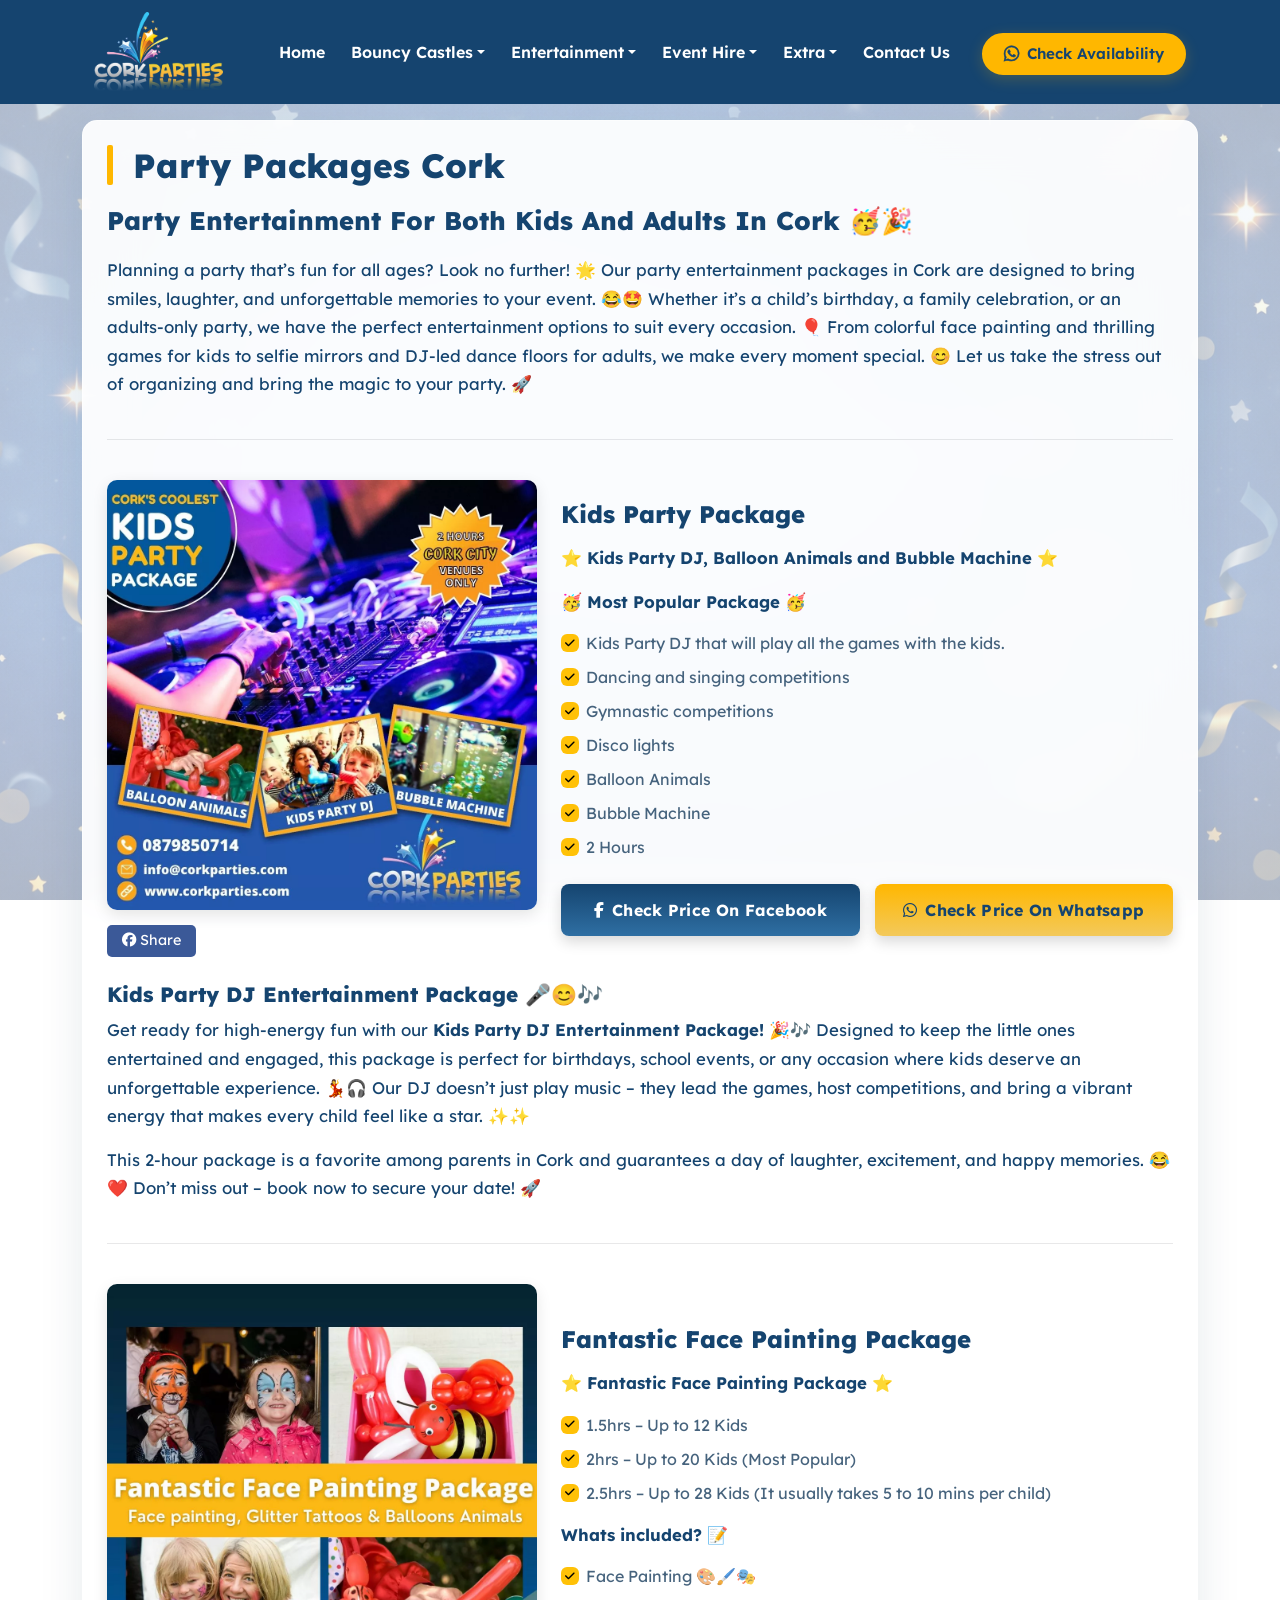
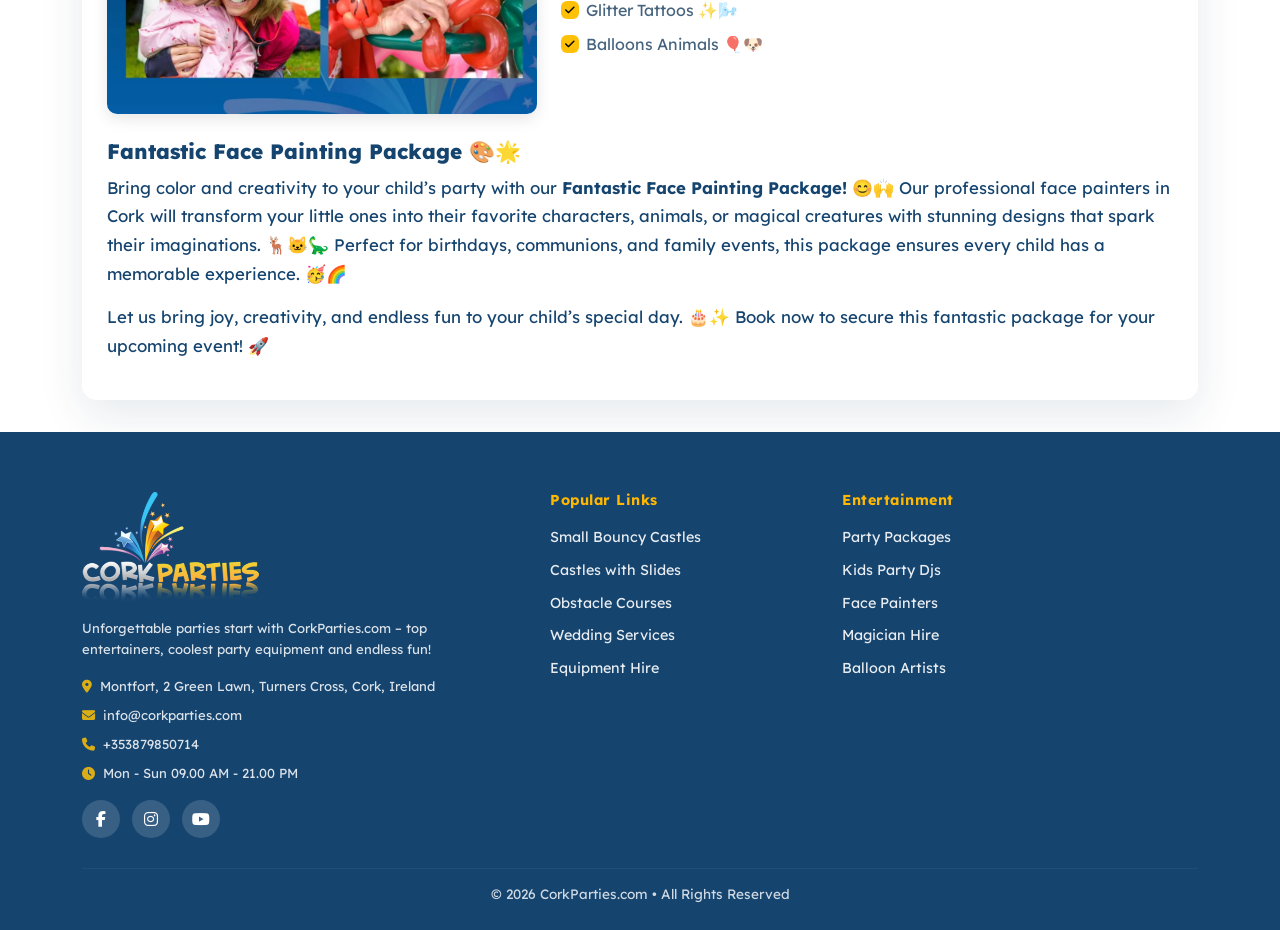
<file: party-packages-cork.html>
<!DOCTYPE html>
<html lang="en">
    <head>
        <meta charset="UTF-8">
        <meta name="viewport" content="width=device-width, initial-scale=1.0">
        <title> Birthday Parties Cork – Unforgettable Kids Party Entertainment </title>
        <link href="https://cdn.jsdelivr.net/npm/bootstrap@5.3.0/dist/css/bootstrap.min.css" rel="stylesheet">
        <link href="https://cdnjs.cloudflare.com/ajax/libs/font-awesome/6.4.0/css/all.min.css" rel="stylesheet">
        <link href="https://fonts.googleapis.com/css2?family=Bubblegum+Sans&family=Lexend:wght@300;400;600;800&display=swap" rel="stylesheet">
        <link rel="stylesheet" href="https://cdnjs.cloudflare.com/ajax/libs/OwlCarousel2/2.3.4/assets/owl.carousel.min.css">
        <link rel="stylesheet" href="https://cdnjs.cloudflare.com/ajax/libs/OwlCarousel2/2.3.4/assets/owl.theme.default.min.css">
        <link rel="stylesheet" href="assets/css/style.css">
    </head>
    <body>
        <div id="cursor-dot"></div>
        <div id="cursor-ring"></div>
        <nav class="navbar navbar-expand-lg navbar-custom sticky-top">
            <div class="container px-4">
            <a class="navbar-brand me-4" href="index.html">
                <img src="assets/images/Layer-32.png" alt="Logo">
            </a>
            <button class="navbar-toggler" type="button" data-bs-toggle="collapse" data-bs-target="#navContent">
                <span class="navbar-toggler-icon"></span>
            </button>
            <div class="collapse navbar-collapse" id="navContent">
                <ul class="navbar-nav align-items-stretch mx-auto">
                    <li class="nav-item ">
                        <a class="nav-link" href="index.html">Home</a>
                    </li>
                    <li class="nav-item dropdown">
                        <a class="nav-link dropdown-toggle" href="bouncy-castle-with-slides.html" data-bs-toggle="dropdown"> Bouncy Castles </a>
                        <ul class="dropdown-menu">
                        <li>
                            <a class="dropdown-item" href="bouncy-castle-with-slides.html">Small Bouncy Castles</a>
                        </li>
                        <li>
                            <a class="dropdown-item" href="bouncy-castle-with-slides.html">Castles with Slides</a>
                        </li>
                        <li>
                            <a class="dropdown-item" href="bouncy-castle-with-slides.html">Obstacle Courses</a>
                        </li>
                        <li>
                            <a class="dropdown-item" href="bouncy-castle-with-slides.html">Super Slide Hire</a>
                        </li>
                        <li>
                            <a class="dropdown-item" href="bouncy-castle-with-slides.html">Disco Dome Hire</a>
                        </li>
                        <li>
                            <a class="dropdown-item" href="bouncy-castle-with-slides.html">Sumo Suits</a>
                        </li>
                        <li>
                            <a class="dropdown-item" href="bouncy-castle-with-slides.html">Inflatable Nightclub</a>
                        </li>
                        <li>
                            <a class="dropdown-item" href="bouncy-castle-with-slides.html">Giant Games</a>
                        </li>
                        </ul>
                    </li>
                    <li class="nav-item dropdown">
                        <a class="nav-link dropdown-toggle" href="#" data-bs-toggle="dropdown"> Entertainment </a>
                        <ul class="dropdown-menu">
                        <li>
                            <a class="dropdown-item" href="party-packages-cork.html">Kids Party Packages</a>
                        </li>
                        <li>
                            <a class="dropdown-item" href="party-packages-cork.html">Adult Party Packages</a>
                        </li>
                        <li>
                            <a class="dropdown-item" href="sumo-suits-hire-cork.html">DJ Hire</a>
                        </li>
                        <li>
                            <a class="dropdown-item" href="sumo-suits-hire-cork.html">Face Painters</a>
                        </li>
                        <li>
                            <a class="dropdown-item" href="sumo-suits-hire-cork.html">Balloon Artists</a>
                        </li>
                        <li>
                            <a class="dropdown-item" href="sumo-suits-hire-cork.html">Magicians</a>
                        </li>
                        <li>
                            <a class="dropdown-item" href="sumo-suits-hire-cork.html">Mascot Hire</a>
                        </li>
                        <li>
                            <a class="dropdown-item" href="sumo-suits-hire-cork.html">Santa Hire</a>
                        </li>
                        <li>
                            <a class="dropdown-item" href="sumo-suits-hire-cork.html">Princess Parties</a>
                        </li>
                        <li>
                            <a class="dropdown-item" href="sumo-suits-hire-cork.html">Spiderman Parties</a>
                        </li>
                        <li>
                            <a class="dropdown-item" href="sumo-suits-hire-cork.html">Christmas Parties</a>
                        </li>
                        <li>
                            <a class="dropdown-item" href="sumo-suits-hire-cork.html">Confirmations</a>
                        </li>
                        </ul>
                    </li>
                    <li class="nav-item dropdown">
                        <a class="nav-link dropdown-toggle" href="#" data-bs-toggle="dropdown"> Event Hire </a>
                        <ul class="dropdown-menu">
                        <li class="dropdown-submenu">
                            <a class="dropdown-item dropdown-toggle" href="sumo-suits-hire-cork.html">Disco Lights</a>
                            <ul class="dropdown-menu">
                                <li>
                                    <a class="dropdown-item" href="sumo-suits-hire-cork.html">Disco Ball</a>
                                </li>
                                <li>
                                    <a class="dropdown-item" href="sumo-suits-hire-cork.html">Gobo Lights</a>
                                </li>
                                <li>
                                    <a class="dropdown-item" href="sumo-suits-hire-cork.html">UV Lights</a>
                                </li>
                                <li>
                                    <a class="dropdown-item" href="sumo-suits-hire-cork.html">Mood Lighting</a>
                                </li>
                            </ul>
                        </li>
                        <li class="dropdown-submenu">
                            <a class="dropdown-item dropdown-toggle" href="#">AV Hire</a>
                            <ul class="dropdown-menu">
                                <li>
                                    <a class="dropdown-item" href="sumo-suits-hire-cork.html">Portable Speaker</a>
                                </li>
                                <li>
                                    <a class="dropdown-item" href="sumo-suits-hire-cork.html">Bluetooth Speakers</a>
                                </li>
                                <li>
                                    <a class="dropdown-item" href="sumo-suits-hire-cork.html">Speaker Hire</a>
                                </li>
                                <li>
                                    <a class="dropdown-item" href="sumo-suits-hire-cork.html">Projector Hire</a>
                                </li>
                                <li>
                                    <a class="dropdown-item" href="sumo-suits-hire-cork.html">Projector Screen</a>
                                </li>
                                <li>
                                    <a class="dropdown-item" href="sumo-suits-hire-cork.html">Audio Mixers</a>
                                </li>
                                <li>
                                    <a class="dropdown-item" href="sumo-suits-hire-cork.html">Microphones</a>
                                </li>
                                <li>
                                    <a class="dropdown-item" href="sumo-suits-hire-cork.html">DJ Controllers</a>
                                </li>
                            </ul>
                        </li>
                        <li>
                            <a class="dropdown-item" href="sumo-suits-hire-cork.html">Balloon Displays</a>
                        </li>
                        <li>
                            <a class="dropdown-item" href="sumo-suits-hire-cork.html">Home Photo Booth</a>
                        </li>
                        <li>
                            <a class="dropdown-item" href="sumo-suits-hire-cork.html">Photo Booth Hire</a>
                        </li>
                        <li>
                            <a class="dropdown-item" href="sumo-suits-hire-cork.html">Selfie Mirror Hire</a>
                        </li>
                        <li>
                            <a class="dropdown-item" href="sumo-suits-hire-cork.html">360 Photobooth</a>
                        </li>
                        <li>
                            <a class="dropdown-item" href="sumo-suits-hire-cork.html">Karaoke Hire</a>
                        </li>
                        <li>
                            <a class="dropdown-item" href="sumo-suits-hire-cork.html">Marquee Hire Cork</a>
                        </li>
                        <li>
                            <a class="dropdown-item" href="sumo-suits-hire-cork.html">Chair Hire Cork</a>
                        </li>
                        <li>
                            <a class="dropdown-item" href="sumo-suits-hire-cork.html">Table Hire</a>
                        </li>
                        <li>
                            <a class="dropdown-item" href="sumo-suits-hire-cork.html">Bubble Machine</a>
                        </li>
                        <li>
                            <a class="dropdown-item" href="sumo-suits-hire-cork.html">Smoke Machine</a>
                        </li>
                        <li>
                            <a class="dropdown-item" href="sumo-suits-hire-cork.html">Snow Machine</a>
                        </li>
                        <li>
                            <a class="dropdown-item" href="sumo-suits-hire-cork.html">Confetti Cannons</a>
                        </li>
                        </ul>
                    </li>
                    <li class="nav-item dropdown">
                        <a class="nav-link dropdown-toggle" href="#" data-bs-toggle="dropdown"> Extra </a>
                        <ul class="dropdown-menu">
                        <li>
                            <a class="dropdown-item" href="about-us.html">About Us</a>
                        </li>
                        <li>
                            <a class="dropdown-item" href="faqs.html">FAQ’s</a>
                        </li>
                        <li>
                            <a class="dropdown-item" href="#">Google Reviews</a>
                        </li>
                        <li>
                            <a class="dropdown-item" href="#">Blog</a>
                        </li>
                        </ul>
                    </li>
                    <li class="nav-item">
                        <a class="nav-link" href="contact-us.html">Contact Us</a>
                    </li>
                </ul>
               <div class="header-contact d-none d-lg-flex flex-column text-end">
                  <a href="https://wa.me/353879850714" target="_blank" class="btn header-call-btn mt-1">
                     <i class="fa-brands fa-whatsapp me-2"></i> Check Availability  </a>
               </div>
            </div>
            </div>
        </nav>
        <div class="container">
            <main class="content-shell package-page">
            <section class="title-banner">
                <h1>Party Packages Cork</h1>
            </section>
            <section>
                <h2>Party Entertainment for Both Kids and Adults in Cork 🥳🎉</h2>
                <p>Planning a party that’s fun for all ages? Look no further! 🌟 Our party entertainment packages in Cork are designed to bring smiles, laughter, and unforgettable memories to your event. 😂🤩 Whether it’s a child’s birthday, a family celebration, or an adults-only party, we have the perfect entertainment options to suit every occasion. 🎈 From colorful face painting and thrilling games for kids to selfie mirrors and DJ-led dance floors for adults, we make every moment special. 😊 Let us take the stress out of organizing and bring the magic to your party. 🚀</p>
            </section>
            <hr>
            <section class="package-item">
                <div class="row g-4 align-items-center">
                    <div class="col-lg-5">
                        <img src="assets/images/Kids-Party-Package.webp" alt="Kids Party Package">
                        <div class="social-share">
                        <a href="#">
                            <i class="fa-brands fa-facebook"></i> Share </a>
                        </div>
                    </div>
                    <div class="col-lg-7">
                        <h3>Kids Party Package</h3>
                        <p>⭐ <strong>Kids Party DJ, Balloon Animals and Bubble Machine</strong> ⭐ </p>
                        <p>🥳 <strong>Most Popular Package</strong> 🥳 </p>
                        <ul>
                        <li>Kids Party DJ that will play all the games with the kids.</li>
                        <li>Dancing and singing competitions</li>
                        <li>Gymnastic competitions</li>
                        <li>Disco lights</li>
                        <li>Balloon Animals</li>
                        <li>Bubble Machine</li>
                        <li>2 Hours</li>
                        </ul>
                         <div class="cta-btns">
    <a href="https://www.facebook.com/KidsPartiesCork" target="_blank" class="btn-fb">
        <i class="fa-brands fa-facebook-f"></i> Check Price On Facebook
    </a>

    <a href="https://wa.me/353879850714" target="_blank" class="btn-wa">
        <i class="fa-brands fa-whatsapp"></i> Check Price On Whatsapp
    </a>
</div>
                    </div>
                </div>
                <div class="package-details-text mt-4">
                    <h4>Kids Party DJ Entertainment Package 🎤😊🎶</h4>
                    <p>Get ready for high-energy fun with our <strong>Kids Party DJ Entertainment Package!</strong> 🎉🎶 Designed to keep the little ones entertained and engaged, this package is perfect for birthdays, school events, or any occasion where kids deserve an unforgettable experience. 💃🎧 Our DJ doesn’t just play music – they lead the games, host competitions, and bring a vibrant energy that makes every child feel like a star. ✨✨ </p>
                    <p>This 2-hour package is a favorite among parents in Cork and guarantees a day of laughter, excitement, and happy memories. 😂❤️ Don’t miss out – book now to secure your date! 🚀</p>
                </div>
            </section>
            <hr>
            <section class="package-item">
                <div class="row g-4 align-items-center">
                    <div class="col-lg-5">
                        <img src="assets/images/Fantastic-Face-Painting-Package.webp" alt="Face Painting Package">
                    </div>
                    <div class="col-lg-7">
                        <h3>Fantastic Face Painting Package</h3>
                        <p>⭐ <strong>Fantastic Face Painting Package</strong> ⭐ </p>
                        <ul>
                        <li>1.5hrs – Up to 12 Kids</li>
                        <li>2hrs – Up to 20 Kids (Most Popular)</li>
                        <li>2.5hrs – Up to 28 Kids (It usually takes 5 to 10 mins per child)</li>
                        </ul>
                        <p>
                        <strong>Whats included?</strong> 📝
                        </p>
                        <ul>
                        <li>Face Painting 🎨🖌️🎭</li>
                        <li>Glitter Tattoos ✨🌬️</li>
                        <li>Balloons Animals 🎈🐶</li>
                        </ul>
                    </div>
                </div>
                <div class="package-details-text mt-4">
                    <h4>Fantastic Face Painting Package 🎨🌟</h4>
                    <p>Bring color and creativity to your child’s party with our <strong>Fantastic Face Painting Package!</strong> 😊🙌 Our professional face painters in Cork will transform your little ones into their favorite characters, animals, or magical creatures with stunning designs that spark their imaginations. 🦌🐱🦕 Perfect for birthdays, communions, and family events, this package ensures every child has a memorable experience. 🥳🌈 </p>
                    <p>Let us bring joy, creativity, and endless fun to your child’s special day. 🎂✨ Book now to secure this fantastic package for your upcoming event! 🚀</p>
                </div>
            </section>
            </main>
        </div>
        <footer class="fresh-glass-footer">
            <div class="container">
            <div class="row gy-4">
                <div class="col-md-4 text-center text-md-start">
                    <img src="assets/images/Layer-32.png" alt="CorkParties Logo" class="footer-logo mb-3">
                    <p class="footer-desc text-white mb-3 small-text"> Unforgettable parties start with CorkParties.com – top entertainers, coolest party equipment and endless fun! </p>
                    <ul class="footer-links contact-info-list mb-0 small-text">
                        <li>
                        <i class="fa-solid fa-location-dot me-2 text-warning"></i> Montfort, 2 Green Lawn, Turners Cross, Cork, Ireland
                        </li>
                        <li>
                        <i class="fa-solid fa-envelope me-2 text-warning"></i> info@corkparties.com
                        </li>
                        <li>
                        <i class="fa-solid fa-phone me-2 text-warning"></i> +353879850714
                        </li>
                        <li>
                        <i class="fa-solid fa-clock me-2 text-warning"></i> Mon - Sun 09.00 AM - 21.00 PM
                        </li>
                    </ul>
                    <div class="footer-social-row mt-3">
                        <a href="#" class="social-circle">
                        <i class="fab fa-facebook-f"></i>
                        </a>
                        <a href="#" class="social-circle">
                        <i class="fab fa-instagram"></i>
                        </a>
                        <a href="#" class="social-circle">
                        <i class="fab fa-youtube"></i>
                        </a>
                    </div>
                </div>
                <div class="col-md-4 d-flex justify-content-md-center  justify-content-center">
                    <div class="footer-link-group">
                        <h6 class="footer-heading">Popular Links</h6>
                        <ul class="footer-links ">
                        <li>
                            <a href="bouncy-castle-with-slides.html">Small Bouncy Castles</a>
                        </li>
                        <li>
                            <a href="bouncy-castle-with-slides.html">Castles with Slides</a>
                        </li>
                        <li>
                            <a href="bouncy-castle-with-slides.html">Obstacle Courses</a>
                        </li>
                        <li>
                            <a href="bouncy-castle-with-slides.html">Wedding Services</a>
                        </li>
                        <li>
                            <a href="bouncy-castle-with-slides.html">Equipment Hire</a>
                        </li>
                        </ul>
                    </div>
                </div>
                <div class="col-md-4 d-flex justify-content-md-start justify-content-center">
                    <div class="footer-link-group">
                        <h6 class="footer-heading">Entertainment</h6>
                        <ul class="footer-links  mb-4">
                        <li>
                            <a href="party-packages-cork.html">Party Packages</a>
                        </li>
                        <li>
                            <a href="sumo-suits-hire-cork.html">Kids Party Djs</a>
                        </li>
                        <li>
                            <a href="sumo-suits-hire-cork.html">Face Painters</a>
                        </li>
                        <li>
                            <a href="sumo-suits-hire-cork.html">Magician Hire</a>
                        </li>
                        <li>
                            <a href="sumo-suits-hire-cork.html">Balloon Artists</a>
                        </li>
                        </ul>
                    </div>
                </div>
            </div>
            <hr class="footer-divider">
            <div class="text-center footer-bottom"> © 2026 CorkParties.com • All Rights Reserved </div>
            </div>
        </footer>
        <script src="https://code.jquery.com/jquery-3.6.0.min.js"></script>
        <script src="https://cdnjs.cloudflare.com/ajax/libs/OwlCarousel2/2.3.4/owl.carousel.min.js"></script>
        <script src="assets/js/script.js"></script>
        <script src="https://cdn.jsdelivr.net/npm/bootstrap@5.3.0/dist/js/bootstrap.bundle.min.js"></script>
    </body>
</html>
</file>
<file: assets/css/style.css>
:root {
	--brand-blue-mid: #15446F;
	--brand-blue-royal: #15446F;
	--brand-blue-bright: #15446F;

	/* --brand-blue-mid: #0B3F6F;
	--brand-blue-royal: #0B3F6F;
	--brand-blue-bright: #0B3F6F; */

	--brand-gold: #FFB700;
	--brand-gold-light: #FFCC33;
	--brand-bg-soft: #F3F7FB;
	--glass-core: rgba(255, 255, 255, 0.92);
	--glass-border: rgba(255, 255, 255, 0.5);
	--messenger: #0084ff;
	--whatsapp: #25d366;
	--brand-white: #FFFFFF;
}

html {
	overflow-x: hidden;
}

body {
	overflow-x: hidden;
	font-family: "Lexend", sans-serif;
	margin: 0;
	min-height: 100vh;
	background: linear-gradient(rgba(243, 247, 251, 0.7), rgba(243, 247, 251, 0.7)),
		url("../images/corkbg.png") no-repeat;
	background-size: cover;
	background-position: center;
	background-attachment: fixed;
}

p,label {
	color: rgb(21, 68, 111) !important;
}

.get-in-touch-page strong,.get-in-touch-page label {
	color: var(--brand-blue-royal) !important;
}
h1,
h2,
h3,
h4,
h5,
h6 {
	font-family: "Lexend", sans-serif;
	color: var(--brand-blue-royal);
	font-weight: 800;
	text-transform: capitalize !important;
	line-height: 1.2;
}
/* Base fields */
input,
textarea,
select {
    border: 1px solid #ddd;
    border-radius: 6px;
    padding: 10px 12px;
	color: var(--brand-blue-royal);
    width: 100%;
    transition: all 0.25s ease;
}

/* Focus state */
input:focus,
textarea:focus,
select:focus {
    outline: none;
    border-color: var(--brand-blue-royal) !important;
    box-shadow: none !important;
}

/* Bootstrap support */
.form-control:focus,
.form-select:focus {
    border-color: var(--brand-blue-royal) !important;
    box-shadow: none !important;
}

/* Optional: placeholder styling */
input::placeholder,
textarea::placeholder {
    color: #999  !important;
}

h1 {
	font-size: 2.1rem;
	color: var(--brand-blue-royal);
	margin-bottom: 1.5rem;
}

h2 {
	font-size: 1.75rem;
	margin-top: 2.5rem;
	margin-bottom: 1.25rem;
	color: var(--brand-blue-royal);
}

/* h2::after {
	content: "";
	display: block;
	width: 50px;
	height: 4px;
	background: var(--brand-gold);
	margin-top: 8px;
	border-radius: 2px;
} */
h1 {
  display: flex;
  align-items: stretch;
  justify-content: flex-start;
  text-align: left;
  text-transform: capitalize !important;
}

h1::before {
  content: "";
  width: 6px;
  margin-right: 20px;
  background: var(--brand-gold);
  border-radius: 2px;
  flex-shrink: 0;
}

p {
	font-family: "Lexend", sans-serif;
	color: rgb(21, 68, 111) !important;
	line-height: 1.8;
	font-size: 1.05rem;
	margin-bottom: 1.5rem;
}
.btn-fb, 
.btn-wa {
    flex: 1;
    padding: 14px 18px;
    text-align: center;
    border-radius: 8px;
    font-weight: 700;
    text-decoration: none;
    color: #fff !important;
    display: inline-flex;
    align-items: center;
    justify-content: center;
    gap: 8px;
    letter-spacing: 0.3px;
    box-shadow: 0 6px 14px rgba(0,0,0,0.15);
    transition: all 0.3s ease;
}
.btn-fb { 
    background: linear-gradient(to bottom, #15446F, #2F6FA3);
}

.btn-wa { 
    background: linear-gradient(to bottom, var(--brand-gold), #f3c95b);
    color: #15446F !important;
}
.btn-fb:hover,
.btn-wa:hover {
    transform: translateY(-3px);
    box-shadow: 0 10px 22px rgba(0,0,0,0.25);
}
.banner-title {
	font-size: 2rem;
	margin-bottom: 1rem;
}

.banner-sub {
	font-size: 1.15rem;
	color: #6c757d !important;
	max-width: 850px;
	margin: 0 auto 30px;
}

ul {
	list-style-type: none;
}

.home-text-section ul {
	padding-left: 0 !important;
}

.home-text-section ul li {
	color: var(--brand-blue-royal);
	margin-bottom: 12px !important;
}
.title-banner {
    /* background: var(--brand-blue-mid); */
	/* background: linear-gradient(135deg, #15446F, #2F6FA3); */
    padding:  0;
    border-radius: 8px;
    text-align: center;
    margin-bottom: 20px;
    /* box-shadow: 0 4px 10px rgba(0,0,0,0.1); */
}

.title-banner h1 {
    color: var(--brand-blue-royal) !important;
    /* text-transform: uppercase; */
    margin: 0;
}

.text-justify {
	text-align: justify;
}

.border-success {
	border-color: var(--brand-blue-royal) !important;
}

.bg-danger {
	background: var(--brand-gold) !important;
}

.text-danger {
	color: #ef233c !important;
}

.bg-success {
	background: var(--brand-blue-royal) !important;
}

.text-success {
	color: var(--brand-blue-royal) !important;
}

.small-text {
	font-size: 0.82rem !important;
	line-height: 1.6;
	opacity: 0.85;
}

.navbar-custom {
	background: linear-gradient(135deg, var(--brand-blue-royal), var(--brand-blue-royal));
	padding: 0;
}

.navbar-brand img {
	height: 80px;
	transition: height 0.3s ease;
}

.navbar-nav {
	align-items: stretch;
}

.navbar-nav {
	gap: 10px;
}

.navbar-custom .nav-link {
	color: var(--brand-white) !important;
	font-weight: 600;
	padding: 40px 18px;
	display: flex;
	align-items: center;
	transition: 0.3s ease;
}

.navbar-custom .nav-link:hover {
	background: rgba(255, 255, 255, 0.08);
	color: var(--brand-gold-light) !important;
}

.navbar-custom .nav-item.active .nav-link {
	background: var(--brand-gold);
	/* border-bottom: 4px solid #fff; */
	color: var(--brand-blue-royal) !important;
}

.navbar-toggler {
	border: none;
}

.navbar-toggler-icon {
	background: var(--brand-white);
	height: 2px;
	width: 25px;
	position: relative;
	display: block;
}

.navbar-toggler-icon::before,
.navbar-toggler-icon::after {
	content: "";
	position: absolute;
	width: 25px;
	height: 2px;
	background: var(--brand-white);
	left: 0;
}

.navbar-toggler-icon::before {
	top: -8px;
}

.navbar-toggler-icon::after {
	top: 8px;
}

.dropdown-menu {
	border-radius: 0;
	border: none;
	margin-top: 0 !important;
}

.dropdown-item:hover {
	background: var(--brand-blue-royal);
	color: var(--brand-white);
}


.header-call-btn {
	background-color: var(--brand-gold);
	color: var(--brand-blue-royal) !important;
	font-weight: 600;
	border-radius: 50px;
	padding: 8px 20px;
	font-size: 0.95rem;
	border: 2px solid var(--brand-gold);
	transition: all 0.3s ease;
	box-shadow: 0 4px 15px rgba(255, 183, 0, 0.2);
	display: inline-flex;
	align-items: center;
}

.header-call-btn i {
	-webkit-text-stroke: 0.5px currentColor;
}

.header-call-btn:hover {
	background-color: #fff;
	color: var(--brand-blue-royal) !important;
	transform: translateY(-2px);
	box-shadow: 0 6px 20px rgba(255, 183, 0, 0.3);
}

.header-call-btn i {
	font-size: 1.1rem;
}

.header-contact {
	display: flex;
	flex-direction: column;
	align-items: flex-end !important;
	justify-content: center;
}

.header-contact {
	display: flex;
	flex-direction: column;
	justify-content: center;
	align-items: flex-end !important;
	text-align: right;
	gap: 0px;
}

.contact-label {
	color: var(--brand-gold);
	font-size: 0.75rem;
	letter-spacing: 1px;
	font-weight: 800;
	margin-bottom: -2px;
}

.phone-highlight {
	font-size: 1.2rem;
	font-weight: 800;
	color: var(--brand-white) !important;
	text-decoration: none;
}

.phone-highlight:hover {
	color: var(--brand-gold-light) !important;
}

.phone-highlight i.fa-whatsapp {
	color: #25D366;
	font-size: 1.3rem;
}

.content-shell {
	background: var(--glass-core);
	backdrop-filter: blur(25px);
	border-radius: 15px;
	border: 1px solid var(--glass-border);
	box-shadow: 0 15px 45px rgba(8, 47, 82, 0.1);
	padding: 1.5rem;
	margin-top: 1rem;
	margin-bottom: 2rem;
}

.hero-img-wrapper {
	width: 100%;
	height: 100%;
	border-radius: 40px;
	overflow: hidden;
	border: 8px solid var(--brand-white);
	box-shadow: 0 20px 40px rgba(8, 47, 82, 0.15);
	margin-bottom: 1.5rem;
}

.hero-img-wrapper img {
	width: 100%;
	height: auto;
	display: block;
}

.product-link {
	text-decoration: none;
	color: inherit;
	display: block;
	height: 100%;
}
.anchor-link{
		color: var(--brand-blue-royal);
	text-decoration: none;

}
.castle-card {
	display: flex;
	flex-direction: column;
	height: 100%;
	background: var(--brand-white);
	border-radius: 25px;
	overflow: hidden;
	border: 1px solid rgba(8, 47, 82, 0.05);
	transition: box-shadow 0.4s ease;
	cursor: pointer;
}

.castle-card:hover {
	box-shadow: 0 20px 40px rgba(8, 47, 82, 0.15);
}

.castle-card .product-img {
    aspect-ratio: 1 / 1;
    width: 100%;
    overflow: hidden;
}

.castle-card .product-img img {
    width: 100%;
    height: 100%;
    object-fit: cover;
    display: block;
    transition: transform 0.6s cubic-bezier(0.25, 1, 0.5, 1);
}
.castle-card:hover .product-img img {
	transform: scale(1.15);
}

.castle-card .card-title {
	padding: 12px 15px;
	height: 60px;
	display: flex;
	align-items: center;
	justify-content: center;
	text-align: center;
	font-size: 0.95rem;
	font-weight: 500 !important;
	line-height: 1.3;
	background: var(--brand-blue-royal) !important;
	color: var(--brand-white) !important;
	transition: all 0.4s ease;
}

.castle-card:hover .card-title {
	background: var(--brand-white) !important;
	color: var(--brand-blue-royal) !important;
}

.service-carousel .castle-card .card-title {
	background-color: #F84C2A !important;
	color: #FFF364 !important;
	border-radius: 0 0 15px 15px;
	text-transform: capitalize;
}



.service-carousel.owl-carousel {
	position: relative;
	padding: 0 40px;
}

.service-carousel .owl-nav button.owl-prev,
.service-carousel .owl-nav button.owl-next {
	position: absolute;
	top: 50%;
	transform: translateY(-50%);
	background: var(--brand-blue-royal) !important;
	color: var(--brand-white) !important;
	width: 40px;
	height: 40px;
	border-radius: 50% !important;
	font-size: 15px !important;
	transition: all 0.3s ease;
	display: flex;
	align-items: center;
	justify-content: center;
	box-shadow: 0 4px 10px rgba(0, 0, 0, 0.2);
}

.service-carousel .owl-nav button.owl-prev {
	left: -3px;
}

.service-carousel .owl-nav button.owl-next {
	right: -3px;
}

.service-carousel .owl-nav button.owl-prev:hover,
.service-carousel .owl-nav button.owl-next:hover {
	background: var(--brand-gold) !important;
	color: var(--brand-blue-royal) !important;
	transform: translateY(-50%) scale(1.1);
}

.service-carousel .owl-nav {
	display: unset !important;
}

.service-carousel .owl-nav button:focus {
	outline: none;
}

.owl-theme .owl-dots .owl-dot.active span {
	background: var(--brand-blue-royal);
}


.dotted-info-box {
	position: relative;
	border-radius: 35px;
	padding: 70px 60px;
	margin: 30px 0 30px 0;
	overflow: hidden;

	background: linear-gradient(90deg, #EAF2F8 0%, #F7F3F0 50%, #F6EDE8 100%);

	box-shadow:
		0 25px 60px rgba(8, 47, 82, 0.15),
		inset 0 0 60px rgba(255, 255, 255, 0.7);
}

.dotted-info-box::before {
	content: "";
	position: absolute;
	inset: 18px;
	border: 3px dashed #0B3A66;
	border-radius: 28px;
	pointer-events: none;
	z-index: 2;
}

.content {
	position: relative;
	z-index: 5;
}

.banner-title {
	font-size: 2.2rem;
	font-weight: 800;
	color: #0B3A66;
	line-height: 1.3;
	margin-bottom: 20px;
}

.banner-title .gold-word {
	color: #FFB700;
}

.banner-sub {
	font-size: 1.15rem;
	color: #6c757d;
	max-width: 850px;
	margin: 0 auto 30px;
	line-height: 1.7;
}


.decor-layer {
	position: absolute;
	inset: 18px;
	z-index: 1;
	pointer-events: none;
}


.balloon {
	position: absolute;
	width: 85px;
	height: 115px;
	border-radius: 50% 50% 45% 45%;
	opacity: 0.28;
}

.balloon-left {
	left: 10px;
	top: 10px;
	background: radial-gradient(circle at 30% 30%,
			rgba(255, 255, 255, 0.95) 5%,
			rgba(180, 210, 255, 0.8) 40%,
			rgba(120, 170, 230, 0.6) 100%);
}

.balloon-right {
	right: 10px;
	bottom: 10px;
	background: radial-gradient(circle at 30% 30%,
			rgba(255, 255, 255, 0.95) 5%,
			rgba(255, 220, 120, 0.8) 40%,
			rgba(255, 183, 0, 0.6) 100%);
}

.balloon::after {
	content: "";
	position: absolute;
	bottom: -60px;
	left: 50%;
	width: 1px;
	height: 60px;
	background: rgba(0, 0, 0, 0.2);
	transform: translateX(-50%);
}


.star {
	position: absolute;
	width: 14px;
	height: 14px;
	clip-path: polygon(50% 0%, 61% 35%, 98% 35%,
			68% 57%, 79% 91%,
			50% 70%, 21% 91%,
			32% 57%, 2% 35%,
			39% 35%);
	opacity: 0.85;
}

.s1 {
	top: 70px;
	left: 40px;
	background: #FFD166;
}

.s2 {
	bottom: 100px;
	left: 50px;
	background: #0F4C81;
}

.s3 {
	top: 90px;
	right: 40px;
	background: #FF6B6B;
}

.s4 {
	bottom: 70px;
	right: 50px;
	background: #FFB700;
}


.confetti {
	position: absolute;
	width: 6px;
	height: 16px;
	border-radius: 2px;
	transform: rotate(25deg);
	opacity: 0.85;
}

.c1 {
	top: 130px;
	left: 30px;
	background: #FFB700;
}

.c2 {
	bottom: 120px;
	left: 70px;
	background: #FF6B6B;
}

.c3 {
	top: 150px;
	right: 35px;
	background: #0F4C81;
}

.c4 {
	bottom: 90px;
	right: 65px;
	background: #FFD166;
}

.banner-btn {
	display: inline-block;
	padding: 15px 40px;
	font-weight: 800;
	font-size: 1.2rem;
	border-radius: 60px;
	text-decoration: none;
	color: #0B3A66;
	position: relative;
	margin-bottom: 20px;
	border: none;

	background: linear-gradient(180deg, #FFD84D 0%, #FFB700 100%);

	box-shadow:
		0 12px 25px rgba(255, 183, 0, 0.35),
		inset 0 3px 6px rgba(255, 255, 255, 0.8),
		inset 0 -3px 6px rgba(0, 0, 0, 0.08);

	transition: all 0.3s ease;
}

.banner-btn::after {
	content: "";
	position: absolute;
	inset: 3px;
	border-radius: 60px;
	border: 2px dashed rgba(255, 255, 255, 0.6);
	pointer-events: none;
}

.banner-btn:hover {
	transform: translateY(-3px);
	box-shadow:
		0 18px 35px rgba(255, 183, 0, 0.45),
		inset 0 4px 8px rgba(255, 255, 255, 0.9);
}

.dotted-info-box .row a {
	font-size: 1.1rem;
	color: #0B3A66 !important;
	font-weight: 700;
}

.dotted-info-box .row i {
	color: #0B3A66;
}


.products-sidebar {
	background: var(--brand-white);
	border-radius: 12px;
	overflow: hidden;
	box-shadow: 0 10px 25px rgba(8, 47, 82, 0.08);
	height: 100%;
	display: flex;
	flex-direction: column;
}

.products-sidebar .sidebar-title {
background: linear-gradient(135deg, #15446F, #2F6FA3);	
color: var(--brand-white);
	font-weight: 700;
	padding: 14px 18px;
	font-size: 1rem;
	text-transform: uppercase;
}

#fb-wrapper .fb-page,
#fb-wrapper .fb-page span,
#fb-wrapper .fb-page iframe {
	width: 100% !important;
	height: 100% !important;
	min-height: 500px;
}

.featured-products-wrapper h2 {
	color: var(--brand-blue-royal) !important;
	border-bottom-color: var(--brand-blue-mid) !important;
	letter-spacing: 0.5px;
}

.featured-header .header-icon-box {
	width: 54px;
	height: 54px;
	position: relative;
	top: 12px;
	background-color: var(--brand-blue-royal);
	border-bottom: 3px solid var(--brand-gold);
}

.featured-header .header-line {
	width: 60px;
	height: 5px;
	background: var(--brand-gold);
	border-radius: 20px;
}

.featured-header:hover .header-line {
	width: 120px !important;
	transition: 0.4s ease-in-out;
}

.featured-carousel .item {
	height: 100%;
	display: flex;
}

.featured-carousel .owl-dots .owl-dot.active span {
	background: var(--brand-gold) !important;
}

.featured-products-wrapper .castle-card {
	border: 1px solid rgba(11, 58, 102, 0.1);
	background: var(--brand-white);
}

.featured-products-wrapper .cta-button {
	background: var(--brand-blue-royal);
	color: var(--brand-white) !important;
	border: 2px solid var(--brand-blue-royal);
	font-size: 0.85rem;
	padding: 10px 15px;
	/* transition: all 0.1s ease; */
	border-radius: 20px;
	text-transform: capitalize;
}

.featured-products-wrapper .cta-button:hover {
	background: var(--brand-gold);
	border-color: var(--brand-gold);
	color: var(--brand-blue-royal) !important;
	transform: translateY(-2px);
}

.why-card {
	border: 1px solid rgba(0, 0, 0, 0.05);
	transition: all 0.4s cubic-bezier(0.165, 0.84, 0.44, 1);
	background: #fff;
}

.why-navy {
	border-bottom: 5px solid var(--brand-blue-royal);
}

.why-navy i {
	color: var(--brand-blue-royal);
}

.why-gold {
	border-bottom: 5px solid var(--brand-gold);
}

.why-gold i {
	color: var(--brand-gold);
}

.why-rose {
	border-bottom: 5px solid #A66DD4;
}

.why-rose i {
	color: #A66DD4;
}

.why-orange {
	border-bottom: 5px solid #F84C2A;
}

.why-orange i {
	color: #F84C2A;
}

.why-card:hover {
	transform: translateY(-12px);
	color: #fff !important;
}

.why-card:hover p {
	color: #fff !important;
}

.why-card:hover i {
	color: #fff !important;
}

.why-navy:hover {
	background: var(--brand-blue-royal);
}
.why-navy:hover h5 {
  color: #fff !important;
}
.why-rose:hover h5 {
  color: #fff !important;
}
.why-gold:hover {
	background: var(--brand-gold);
	color: var(--brand-blue-royal) !important;
}

.why-gold:hover i,
.why-gold:hover h5,
.why-gold:hover p {
	color: var(--brand-blue-royal) !important;
}

.why-rose:hover {
	background: #A66DD4;
}

.why-orange:hover {
	background: #F84C2A;
}

.section-main-title {
	color: var(--brand-blue-royal);
	font-family: 'Lexend', sans-serif;
}

/* --- GET IN TOUCH PAGE DIRECT STYLING --- */


.get-in-touch-page h3 {
    font-size: 1.5rem;
    margin-top: 3rem;
    margin-bottom: 1rem;
    color: var(--brand-blue-mid);
}

.get-in-touch-page p {
    line-height: 1.6;
    margin-bottom: 1.5rem;
}
.get-in-touch-page .contact-intro, .get-in-touch-page .styled-contact-form a{
	color: rgba(8, 47, 82, 0.75) !important;
	text-decoration: none;
}
/* Contact Info List */
.get-in-touch-page  .contact-info-list {
    margin: 2rem 0;
}
.get-in-touch-page  .cta-btns {
	display: flex;
	gap: 15px;
}

.get-in-touch-page .contact-info-list li{
    display: flex;
    align-items: center;
    gap: 12px;
	margin: 15px 0;
}
.get-in-touch-page .contact-info-list li a{
    word-break: break-word;
}
.get-in-touch-page .contact-info-list i{
    width: 35px;
    height: 35px;
    min-width: 35px; /* prevents shrinking on mobile */
    background: var(--brand-blue-royal);
    color: #fff;
    border-radius: 50%;
    display: flex;
    align-items: center;
    justify-content: center;
    font-size: 0.9rem;
}

.get-in-touch-page .contact-info-list a {
    text-decoration: none;
    color: var(--brand-blue-royal);
}

/* Form Styling */
.get-in-touch-page .styled-contact-form .form-group {
    display: flex;
    margin-bottom: 1.5rem;
    align-items: flex-start;
}

.get-in-touch-page  .styled-contact-form label {
    width: 150px;
    font-weight: 700;
    padding-top: 8px;
    color: var(--brand-navy);
}

.get-in-touch-page  .styled-contact-form input, 
.get-in-touch-page  .styled-contact-form textarea {
    flex: 1;
    border: 1px solid #ccc;
    border-radius: 8px;
    padding: 10px 15px;
    background: #fcfcfc;
}

.get-in-touch-page .styled-contact-form .footer-note {
    margin-left: 150px;
    font-size: 0.85rem;
}
/* SIDEBAR ADDON SLIDER */

.sidebar-box .addon-slider {
    position: relative;
}

/* NAV BUTTONS */

.sidebar-box .addon-slider .owl-nav button {
    position: absolute;
    top: 47%;
    transform: translateY(-50%);
    background: var(--brand-blue-mid) !important;
    color: #fff !important;
    width: 30px;
    height: 30px;
    border-radius: 50%;
    font-size: 14px !important;
    display: flex;
    align-items: center;
    justify-content: center;
	transition: all 0.2s ease;
}

/* LEFT */

.sidebar-box .addon-slider .owl-nav .owl-prev {
    left: 5px;
}

/* RIGHT */

.sidebar-box .addon-slider .owl-nav .owl-next {
    right: 5px;
}

/* HOVER */

.sidebar-box .addon-slider .owl-nav button:hover {
    background: var(--brand-gold) !important;
}

/* IMAGE */

.sidebar-box .addon-slider img{
    width:100%;
    border-radius:8px;
}
/* Sidebar Boxes */
.sidebar-box {
    background: #fff;
    border: 1px solid rgba(0,0,0,0.1);
    border-radius: 12px;
    overflow: hidden;
    box-shadow: 0 4px 15px rgba(0,0,0,0.05);
}

.sidebar-box h5 {
background: linear-gradient(to top, #15446F, #2F6FA3);    color: #fff;
    margin: 0;
    padding: 12px 15px;
    font-size: 1rem;
    font-weight: 800;
    text-transform: uppercase;
}

.thumb-item {
    width: 80px;
    height: 60px;
    object-fit: cover;
    cursor: pointer;
    border: 2px solid transparent;
    border-radius: 5px;
    transition: 0.3s;
}

.active-thumb {
    border-color: var(--brand-gold) !important;
}


.fb-container, .popular-product, .map-container {
    padding: 15px;
}

.popular-product img {
    width: 100%;
    border-radius: 8px;
    margin-bottom: 10px;
}

.popular-product p {
    font-size: 0.9rem;
    margin: 0;
}

/* Responsive */
@media (max-width: 991px) {
	
    .styled-contact-form .form-group {
        flex-direction: column;
    }
    .styled-contact-form label {
        width: 100%;
        margin-bottom: 5px;
    }
    .styled-contact-form .footer-note {
        margin-left: 0;
    }
}

.faq-page h1 {
    text-align: center;
    margin-bottom: 1.5rem;
    color: var(--brand-blue-royal);
}

.faq-page h2 {
    margin: 0;
    padding: 0;
}

.faq-page h2::after {
    display: none !important;
}

.faq-page h4 {
    font-size: 1.5rem;
    margin-bottom: 1rem;
    color: var(--brand-blue-royal);
}

.faq-page p {
    line-height: 1.8;
    margin-bottom: 1.5rem;
}

.faq-page .intro-section p {
    text-align: center;
    max-width: 800px;
    margin: 0 auto 3rem auto;
}

.faq-page a {
    text-decoration: none;
    font-weight: 700;
    color: var(--brand-blue-royal);
}

.faq-page .accordion-item {
    border: 1px solid rgba(8, 47, 82, 0.1);
    border-radius: 15px !important;
    overflow: hidden;
    background: #fff;
    margin-bottom: 1.5rem;
    box-shadow: 0 4px 15px rgba(0, 0, 0, 0.03);
}

.faq-page .accordion-button {
    font-family: "Lexend", sans-serif;
    font-weight: 700;
    color: var(--brand-blue-royal);
    padding: 20px 25px;
    font-size: 1.1rem;
    box-shadow: none;
    background-color: #fff;
}

.faq-page .accordion-button:not(.collapsed) {
    background: var(--brand-bg-soft);
    color: var(--brand-blue-royal);
    border-bottom: 2px solid var(--brand-gold);
}

.faq-page .accordion-body {
    padding: 25px;
    background: #fff;
}

.faq-page .accordion-body p {
    margin: 0; 
}

.faq-page .dotted-info-box {
    margin-top: 3rem;
    text-align: center;
}

/* ACTIVE THUMB */
/* MAIN IMAGE WRAPPER */

.product-page .main-img{
    position:relative;
}

/* NAV BUTTONS */

.product-page .main-prev,
.product-page .main-next{
    position:absolute;
    top:50%;
    transform:translateY(-50%);
    width:40px;
    height:40px;
    border:none;
    border-radius:50%;
    background:var(--brand-blue-mid);
    color:#fff;
    display:flex;
    align-items:center;
    justify-content:center;
    cursor:pointer;
    z-index:10;
    transition:0.3s;
}

/* LEFT */

.product-page .main-prev{
    left:12px;
}

/* RIGHT */

.product-page .main-next{
    right:12px;
}

/* HOVER */

.product-page .main-prev:hover,
.product-page .main-next:hover{
    background:var(--brand-gold);
    color:#000;
}


.product-page .thumbnail-slider img.active-thumb {
    border: 2px solid var(--brand-gold);
    transform: scale(1.05);
    box-shadow: 0 0 10px rgba(255, 183, 0, 0.3);
}

/* THUMBNAILS */

.product-page .thumbnail-slider img {
    width: 80px;
    height: 80px;
    object-fit: cover;
    border: 2px solid transparent;
    border-radius: 8px;
    cursor: pointer;
    transition: all 0.3s ease;
}

.product-page .thumbnail-slider img:hover {
    border-color: var(--brand-gold);
}

/* TITLE BANNER */

.product-page h1 {
    color: #fff;
    text-transform: uppercase;
    margin: 0;
}

/* PRODUCT TITLE */

.product-page h2 {
    color: var(--brand-blue-mid);
    font-size: 1.7rem;
    text-transform: uppercase;
    margin-bottom: 10px;
    position: relative;
    padding-left: 22px;
}

/* LEFT BADGE LINE */

.product-page h2:before {
    content: "";
    position: absolute;
    left: 0;
    top: 4px;
    width: 6px;
    height: 90%;
    background: var(--brand-gold);
    border-radius: 4px;
}

.product-page h2::after {
    display: none !important;
}

/* PRODUCT HEADER */

.product-page .product-header {
    margin-bottom: 20px;
}

/* META ROW */

.product-page .product-meta {
    display: flex;
    justify-content: space-between;
    align-items: center;
    flex-wrap: wrap;
    gap: 15px;
}

/* STARS */

.product-page .stars {
    color: var(--brand-gold);
    font-size: 1.1rem;
    display: inline-flex;
    gap: 3px;
}
/* RATING BLOCK */
.product-page .product-rating{
    display:flex;
    flex-direction:column;
    align-items:flex-start;
    gap:6px;
}

/* STARS + TEXT SAME ROW */
.product-page .rating-row{
    display:flex;
    align-items:center;
    gap:8px;
}

/* STARS */
.product-page .stars{
    color:var(--brand-gold);
    font-size:1.1rem;
}

/* RATING TEXT */
.product-page .rating-text{
    font-weight:600;
    color:#666;
}

/* POPULAR BADGE */
.product-page .popular-badge{
    background:var(--brand-gold-light);
    color:var(--brand-blue-royal);
    font-size:0.8rem;
    padding:6px 14px;
    border-radius:30px;
    font-weight:600;
}
/* RATING TEXT */

.product-page .rating-text {
    font-weight: 600;
    color: var(--brand-blue-royal);
    margin-left: 8px;
}

/* POPULAR BADGE */


/* SIZE */

.product-page .product-size {
    font-weight: 600;
    color: var(--brand-blue-royal);
}

/* MAIN IMAGE */

.product-page .main-img img {
    width: 100%;
    max-height: 500px;
    object-fit: contain;
    border-radius: 15px;
    box-shadow: 0 5px 15px rgba(0,0,0,0.1);
}

/* THUMBNAIL SLIDER */

.product-page .thumbnail-slider {
    display: flex;
    align-items: center;
    justify-content: center;
    gap: 12px;
    margin-top: 15px;
}

.product-page .thumbnail-slider i {
    font-size: 1.2rem;
    cursor: pointer;
    color: var(--brand-blue-royal);
    padding: 10px;
}

/* SOCIAL SHARE */

.product-page .social-share a {
    display: inline-block;
    background: #3b5998;
    color: #fff !important;
    padding: 6px 15px;
    border-radius: 5px;
    margin-top: 15px;
    font-size: 0.9rem;
    text-decoration: none;
    font-weight: 600;
}

/* CTA BUTTONS */

.product-page .cta-btns {
    display: flex;
    gap: 15px;
    margin-top: 30px;
}

/* SECTION TITLES */

.product-page h3 {
    font-size: 1.4rem;
    color: var(--brand-blue-mid);
    text-transform: uppercase;
    margin-top: 30px;
    margin-bottom: 15px;
}

/* TEXT */

.product-page p {
    line-height: 1.8;
    margin-bottom: 1.5rem;
    color: rgba(8, 47, 82, 0.75) !important;
}

/* LIST */

.product-page ul {
    list-style: none;
    padding: 0;
}

.product-page li {
    position: relative;
    padding-left: 30px;
    margin-bottom: 15px;
    line-height: 1.6;
    color: rgba(8, 47, 82, 0.75);
}

/* STAR BULLETS */

.product-page li:before {
    content: "★";
    color: var(--brand-gold);
    position: absolute;
    left: 0;
    top: -3px;
    font-size: 1.2rem;
}

.product-page li strong {
    color: var(--brand-blue-royal);
}

/* SEO TAGS */

.product-page .seo-tags p {
    font-size: 0.8rem;
    opacity: 0.6;
    border-top: 1px solid #eee;
    padding-top: 20px;
    margin-top: 40px;
    line-height: 1.4;
}



.category-page .intro-text p {
    line-height: 1.8;
    color: rgba(8, 47, 82, 0.75);
    margin-bottom: 40px;
    font-size: 1.05rem;
}

.category-page .product-card {
    background: #fff;
    border: 1px solid rgba(0,0,0,0.1);
    border-radius: 15px;
    overflow: hidden;
    height: 100%;
    display: flex;
    flex-direction: column;
    text-align: center;
    box-shadow: 0 5px 15px rgba(0,0,0,0.05);
    transition: transform 0.3s ease;
}
.category-page .product-card h2 {
	margin-top: 0;
}
.category-page .product-card:hover {
    transform: translateY(-5px);
}

.category-page .product-card img {
    width: 100%;
    height: 200px;
    object-fit: cover;
}

.category-page .product-card div {
    padding: 20px;
    flex-grow: 1;
    display: flex;
    flex-direction: column;
    justify-content: space-between;
}

.category-page .product-card h2 {
    font-size: 1.1rem;
    color: var(--brand-blue-royal);
    text-transform: uppercase;
    margin-bottom: 10px;
}

.category-page .product-card h2::after {
    display: none !important; 
}

.category-page .product-card p {
    font-size: 0.9rem;
    font-weight: 700;
    margin-bottom: 15px;
    color: var(--brand-blue-royal) !important;
}

.category-page .product-card a {
    display: block;
    background: var(--brand-blue-mid);
    color: #fff !important;
    text-decoration: none;
    padding: 10px;
    border-radius: 5px;
    font-weight: 600;
    font-size: 0.9rem;
    transition: 0.3s;
}

.category-page .product-card a:hover {
    background: var(--brand-gold);
    color: var(--brand-blue-royal) !important;
} 



.package-page h2 {
    color: var(--brand-blue-mid);
    font-size: 1.6rem;
    text-transform: uppercase;
    margin-top: 20px;
}

.package-page h2::after {
    display: none !important;
}

.package-page h3 {
    font-size: 1.5rem;
    color: var(--brand-blue-mid);
    text-transform: uppercase;
    margin-bottom: 15px;
}

.package-page h4 {
    font-size: 1.3rem;
    color: var(--brand-blue-mid);
    text-transform: uppercase;
    margin-top: 25px;
    margin-bottom: 10px;
}

.package-page p {
    line-height: 1.7;
    color: rgba(8, 47, 82, 0.75);
    margin-bottom: 15px;
}

.package-page img {
    width: 100%;
    border-radius: 10px;
    box-shadow: 0 5px 15px rgba(0,0,0,0.1);
}

.package-page .social-share a {
    display: inline-block;
    background: #3b5998;
    color: #fff !important;
    padding: 5px 15px;
    border-radius: 5px;
    margin-top: 15px;
    font-size: 0.9rem;
    text-decoration: none;
}

.package-page ul {
    list-style: none;
    padding: 0;
    margin-top: 10px;
}

.package-page li {
    position: relative;
    padding-left: 25px;
    margin-bottom: 10px;
    color: rgba(8, 47, 82, 0.75);
}

.package-page li::before {
    content: "➡️";
    position: absolute;
    left: 0;
}

.package-page .cta-btns {
    display: flex;
    gap: 15px;
    margin-top: 25px;
}


.package-page hr {
    margin: 40px 0;
    opacity: 0.1;
}
.package-page li::before {
    content: "\f00c";
    font-family: "Font Awesome 6 Free";
    font-weight: 900;
    position: absolute;
    left: 0;
    top: 3px;
    width: 18px;
    height: 18px;
    background: #FFC107;
    color: #000;
    border-radius: 6px;
    font-size: 11px;
    display: flex;
    align-items: center;
    justify-content: center;
}



.about-page h2 {
    color: var(--brand-blue-mid);
    font-size: 1.6rem;
    text-transform: uppercase;
    margin-bottom: 10px;
}

.about-page h2::after {
    display: none !important; 
}

.about-page .stars {
    color: var(--brand-gold);
    margin-bottom: 20px;
    font-size: 1.1rem;
}

.about-page h3 {
    font-size: 1.5rem;
    color: var(--brand-blue-mid);
    text-transform: uppercase;
    margin-top: 30px;
    margin-bottom: 15px;
}

.about-page p {
    line-height: 1.7;
    color: rgba(8, 47, 82, 0.75);
    margin-bottom: 15px;
}

.about-page img {
    width: 100%;
    border-radius: 10px;
    box-shadow: 0 5px 15px rgba(0,0,0,0.1);
}

.about-page .social-share a {
    display: inline-block;
    background: #3b5998;
    color: #fff !important;
    padding: 5px 15px;
    border-radius: 5px;
    margin-top: 15px;
    font-size: 0.9rem;
    text-decoration: none;
}

.about-page ul {
    list-style: none;
    padding: 0;
    margin-top: 15px;
}

.about-page li {
    position: relative;
    padding-left: 25px;
    margin-bottom: 15px;
    line-height: 1.6;
    color: rgba(8, 47, 82, 0.75);
}

.about-page li::before {
    content: "•";
    color: var(--brand-gold);
    font-weight: bold;
    font-size: 1.5rem;
    position: absolute;
    left: 0;
    top: -5px;
}

.about-page li strong {
    color: var(--brand-blue-royal);
}

/* Carousel container */
.addon-slider {
    width: 100%;
    position: relative;
}

/* Hide anything outside the viewport */
.addon-slider .owl-stage-outer {
    overflow: hidden !important;
}

/* Ensure slides don't shrink */
.addon-slider .owl-item {
    margin: 0 !important;
}

/* Fix possible transform rounding gap */
.addon-slider .owl-stage {
    left: 0 !important;
}

/* Image styling */
.sidebar-box img {
    width: 100%;
    aspect-ratio: 1 / 1;
    object-fit: cover;
    display: block;
}

/* Prevent overflow */
.sidebar-box {
    overflow: hidden;
}
.addon-slider .owl-item:not(.active) { opacity: 0; }
.about-page hr {
    margin: 40px 0;
    opacity: 0.1;
}

.fresh-glass-footer {
	background: linear-gradient(135deg, var(--brand-blue-royal), var(--brand-blue-royal));
	position: relative;
	padding: 60px 0 25px;
	color: var(--brand-white);
	overflow: hidden;
	z-index: 1;
}

.fresh-glass-footer::before {
	content: "";
	position: absolute;

	top: 0;
	left: 50%;
	transform: translateX(-50%);

	width: 100vw;
	height: 100%;

	background-image: url("https://www.corkparties.com/wp-content/uploads/2024/04/Star.png");
	background-repeat: no-repeat;

	background-position: right 50px bottom 0;
	background-size: 650px;

	opacity: 0.41;
	pointer-events: none;
	z-index: 0;
}

.fresh-glass-footer>* {
	position: relative;
	z-index: 2;
}

.footer-logo {
	height: 110px;
}

.footer-heading {
	font-weight: 700;
	margin-bottom: 15px;
	text-transform: uppercase;
	font-size: 0.9rem;
	letter-spacing: 0.5px;
	color: var(--brand-gold);
}

.footer-links {
	list-style: none;
	padding: 0;
	margin: 0;
}

.footer-links li {
	margin-bottom: 8px;
}

.footer-links a {
	color: var(--brand-white);
	text-decoration: none;
	font-size: 0.9rem;
	opacity: 0.9;
	transition: 0.3s ease;
}

.footer-links a:hover {
	opacity: 1;
	padding-left: 4px;
	color: var(--brand-gold-light);
}

.footer-cta-link {
	font-weight: 700;
	color: var(--brand-blue-royal) !important;
	text-decoration: none;
	padding: 0 15px;
	transition: 0.3s;
}

.footer-cta-link:hover {
	color: var(--brand-gold) !important;
}

.contact-info-list {
	list-style: none;
	padding: 0;
}

.contact-info-list li {
	margin-bottom: 8px;
	display: flex;
	align-items: center;
}

.footer-link-group {
	text-align: left;
	display: inline-block;
	min-width: 180px;
}

.footer-social-row {
	display: flex;
	gap: 12px;
	justify-content: flex-start;
}

.social-circle {
	width: 38px;
	height: 38px;
	background: rgba(255, 255, 255, 0.15);
	border-radius: 50%;
	display: flex;
	align-items: center;
	justify-content: center;
	color: #fff;
	text-decoration: none !important;
	font-size: 1rem;
	transition: all 0.3s ease;
}

.tick-list {
	list-style: none;
	padding-left: 0;
	margin: 0;
}

.tick-list li {
	position: relative;
	padding-left: 27px;
	margin-bottom: 12px;
	font-size: 18px;
}

.tick-list li::before {
	content: "\f00c";
	font-family: "Font Awesome 6 Free";
	font-weight: 900;
	position: absolute;
	left: 0;
	top: 6px;
	width: 18px;
	height: 18px;
	background: #FFC107;
	color: #000;
	border-radius: 6px;
	font-size: 11px;
	display: flex;
	align-items: center;
	justify-content: center;
}

.social-circle:hover {
	background: var(--brand-gold);
	color: var(--brand-blue-royal);
	transform: translateY(-4px);
	box-shadow: 0 5px 15px rgba(255, 183, 0, 0.3);
}

.footer-divider {
	border-color: rgba(255, 255, 255, 0.2);
	margin: 30px 0 15px;
}

.footer-bottom {
	text-align: center;
	font-size: 0.85rem;
	opacity: 0.8;
}

@media (max-width: 991px) {
	h2 {
	font-size: 1.75rem;
	margin-top: 0;
	margin-bottom: 0;
	color: var(--brand-blue-royal);
}
footer .contact-info-list li  {
		justify-content: center;

}
.why-choose-us h2{
	margin-top: 0.75rem;
}
.dotted-info-box{
	margin-bottom: 0;
}
.featured-header {
	margin-bottom: 30px !important;
}
	.featured-header .header-icon-box {
	width: 50px !important;
	height: 42px;
	position: relative;
	top: 3px;
	background-color: var(--brand-blue-royal);
	border-bottom: 3px solid var(--brand-gold);
}
	.featured-header .header-icon-box i{
		font-size: 18px !important;
	}
    .cta-btns {
        flex-direction: column;
    }

	.cta-btns .btn-fb{
		margin-bottom: 10px;
	}
	.navbar-brand img {
		height: 60px;
	}

	.navbar-collapse {
		background: var(--brand-blue-royal);
		position: relative;
		top: 0;
		width: 100%;
		max-height: none;
		overflow-y: scroll;
		padding: 0 !important;
		transition: all 0.4s ease;
		z-index: 1050;
	}
	.navbar .container{
		padding: 0 !important;
	}
	.navbar-brand{
		padding: 15px 0 15px 20px !important;
	}
	.navbar-toggler{
		padding: 15px 30px 15px 0 !important;
	}
	
	.navbar-toggler:focus {
		text-decoration: none;
		outline: 0;
		box-shadow: none !important;
	}

	.navbar-custom .nav-link {
		padding: 10px 20px;
		border-bottom: 1px solid rgba(255, 255, 255, 0.05);
		font-size: 0.9rem;
		font-weight: 400;
	}

	.navbar-nav {
		border: none !important;
	}

	.header-contact {
		display: flex !important;
		flex-direction: column;
		align-items: center !important;
		text-align: center !important;
		padding: 25px 0;
	}

	.phone-highlight {
		font-size: 1rem;
	}

	.dropdown-submenu .dropdown-menu {
		position: static;
		margin-left: 10px;
		width: 100%;
		background: rgba(255, 255, 255, 0.05);
		border-left: 1px solid rgba(255, 255, 255, 0.1);
	}
	.header-call-btn{
		margin-top: 0 !important;
	}
	.get-in-touch-page  .cta-btns {
	display: flex;
	flex-direction: column;
	gap: 15px;
}
.footer-note{
	margin-left: 0 !important;
}
.styled-contact-form .form-group input,textarea {
	width: 100%;
}
}
@media (max-width: 768px) {
	.decor-layer{
		display: none;
	}
	.dotted-info-box::before{
		inset: 0;
	}
	.fresh-glass-footer::before {
		background-size: 400px;
		background-position: center bottom;
	}
	.get-in-touch-page .contact-info-list li {
	display: flex;
	align-items: center; /* centers icon with text block */
	gap: 12px;
	margin: 15px 0;
}

.get-in-touch-page .contact-info-list li i {
	width: 40px;
	height: 40px;
	display: flex;
	align-items: center;
	justify-content: center;
	background: var(--brand-blue-royal);
	color: #fff;
	border-radius: 50%;
	flex-shrink: 0;
}

.contact-text {
	display: flex;
	flex-direction: column;
}
	.footer-links{
		margin: 0 20px;
	}
	.dotted-info-box {
		padding: 20px 15px;
		border-radius: 25px;
	}

	.banner-title {
		font-size: 1.6rem;
	}

	.banner-sub {
		font-size: 1rem;
	}

	.balloon-left,
	.balloon-right {
		width: 55px;
		height: 75px;
	}

	.banner-btn {
		padding: 14px 28px;
		font-size: 1rem;
	}

	.hero-img-wrapper {
		border-radius: 25px;
		border-width: 5px;
	}

	.content-shell {
		padding: 1rem 1.2rem;
	}

	.footer-link-group {
		text-align: center;
	}

	.footer-social-row {
		justify-content: center;
	}

	.service-carousel.owl-carousel {
		padding: 0 !important;
		margin: 0 !important;
	}

	.service-carousel .owl-nav {
		display: none !important;
	}

	.service-carousel .owl-dots {
		display: none !important;
	}

	.service-carousel .owl-stage-outer {
		padding: 0 !important;
	}
}

@media (min-width: 992px) {

	.navbar-nav .nav-item.dropdown:hover > .dropdown-menu {
		display: block;
		margin-top: 0;
	}

	.dropdown-submenu {
		position: relative;
	}

	.dropdown-submenu .dropdown-menu {
		top: 0;
		left: 100%;
		margin-top: -1px;
		display: none;
	}

	.dropdown-submenu:hover > .dropdown-menu {
		display: block;
	}

	.dropdown-submenu > .dropdown-item::after {
		display: inline-block;
		margin-left: 0.5em;
		vertical-align: 0.255em;
		content: "";
		border-top: 0.3em solid transparent;
		border-right: 0;
		border-bottom: 0.3em solid transparent;
		border-left: 0.3em solid;
		float: right;
		margin-top: 7px;
	}

	.dropdown-menu {
		animation: fadeIn 0.3s;
	}
}
@media (min-width: 1200px) {
	.container {
		max-width: 1140px !important;
	}
}
@media (min-width: 1400px) {
	.container {
		max-width: 1140px !important;
	}
}

@keyframes fadeIn {
	from {
		opacity: 0;
		transform: translateY(10px);
	}

	to {
		opacity: 1;
		transform: translateY(0);
	}
}

@media (max-width: 991px) {
    /* Force nested dropdowns to stack instead of floating */
    .dropdown-submenu .dropdown-menu {
        display: none; 
        position: static !important;
        width: 100% !important;
        margin: 0 !important;
        border: none !important;
        background: rgba(0, 0, 0, 0.08) !important; /* Slight dark tint for nesting */
        box-shadow: none !important;
    }

    /* Show when the 'show' class is toggled by JS */
    .dropdown-submenu .dropdown-menu.show {
        display: block !important;
    }

    /* Rotate the arrow icon on the toggle when open */
    .dropdown-submenu > .dropdown-toggle::after {
        transition: transform 0.3s ease;
    }
    .dropdown-submenu > .dropdown-toggle.show::after {
        transform: rotate(90deg);
    }
}
</file>
